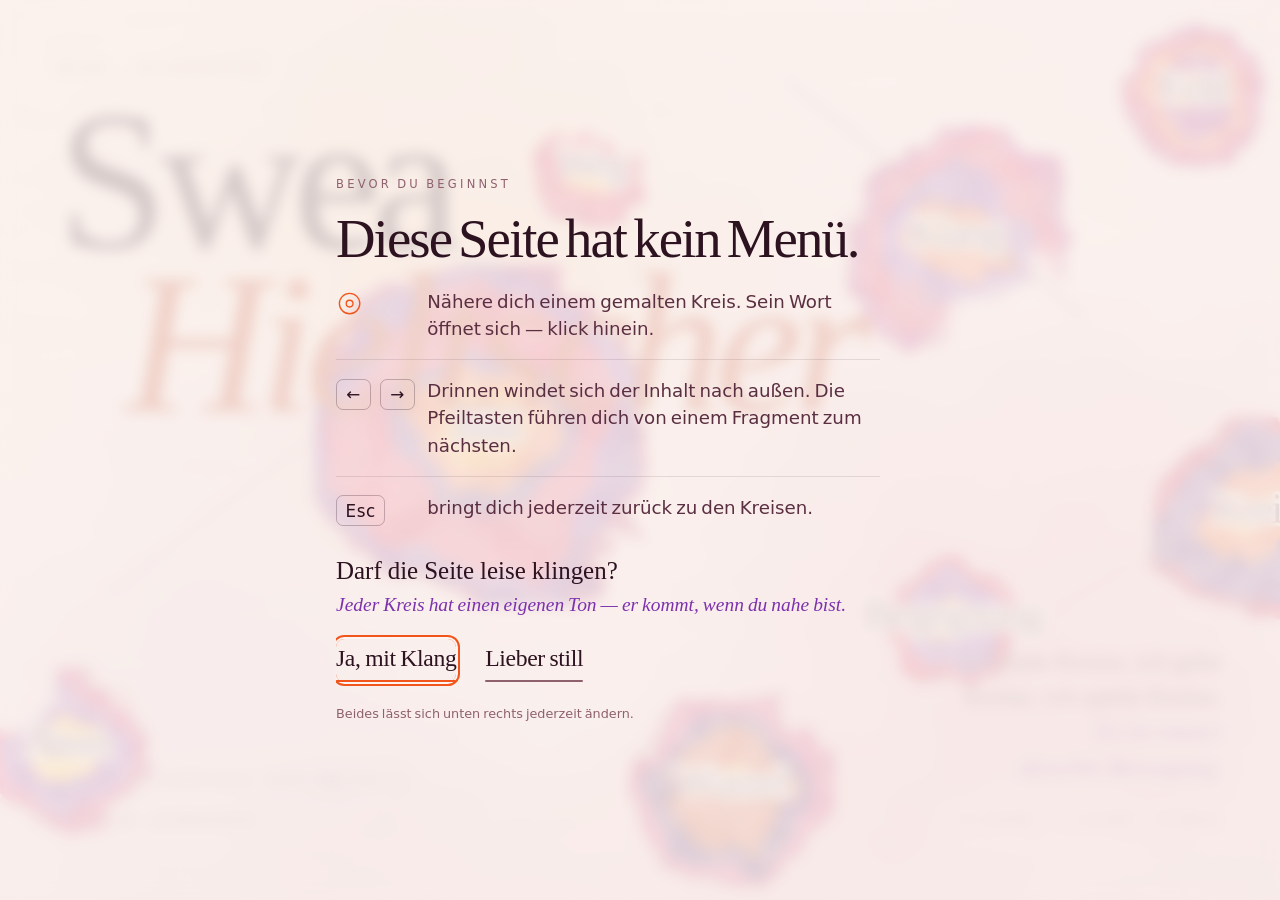
<file: index.html>
<!DOCTYPE html>
<html lang="de" data-modus="feld">
<head>
<meta charset="utf-8">
<meta name="viewport" content="width=device-width, initial-scale=1, viewport-fit=cover">
<title>Swea Hieltscher — Kreise</title>
<meta name="description" content="Swea Hieltscher. Malerei, Musik, Bewegung, Gesundheit. Alles ist ein Kreis. Wien und Ollersbach.">
<meta name="theme-color" content="#fdf3f0">
<meta name="color-scheme" content="light">

<meta property="og:title" content="Swea Hieltscher — Kreise">
<meta property="og:description" content="Malerei, Musik, Bewegung, Gesundheit. Alles ist ein Kreis.">
<meta property="og:type" content="website">
<meta property="og:locale" content="de_AT">

<link rel="preload" href="assets/fonts/fraunces-var.woff2" as="font" type="font/woff2" crossorigin>
<link rel="preload" href="assets/fonts/instrument-sans-var.woff2" as="font" type="font/woff2" crossorigin>
<link rel="stylesheet" href="assets/css/01-grund.css">
<link rel="stylesheet" href="assets/css/02-feld.css">
<link rel="stylesheet" href="assets/css/03-raum.css">
<link rel="stylesheet" href="assets/css/04-schrift.css">
</head>
<body>

<a class="ueberspringen" href="#dokument">Direkt zum Text</a>

<!-- Wer in der Textansicht landet, muss auch wieder herausfinden. -->
<div id="textansicht-band" hidden>
  <p>Du liest gerade die <b>Textansicht</b> — ohne Farbe, ohne Bewegung.</p>
  <button type="button" data-zurueck-zum-feld>Zurück zu den Kreisen</button>
</div>

<!-- ══════════════════════════════════════════════════════════════
     PAPIER — der Grund. Liegt unter allem.
     ══════════════════════════════════════════════════════════════ -->
<div class="papier" aria-hidden="true">
  <div class="papier__ton"></div>
  <div class="papier__faser"></div>
  <div class="papier__licht"></div>
</div>

<!-- ══════════════════════════════════════════════════════════════
     PIGMENT — die gemalten Kreise (WebGL). Rein dekorativ.
     Ohne WebGL bleibt die Fläche leer und die SVG-Ebene trägt alles.
     ══════════════════════════════════════════════════════════════ -->
<canvas id="pigment" aria-hidden="true"></canvas>
<!-- Die Faser des Papiers liegt AUF der Farbe — sonst schwebt sie darüber. -->
<div class="korn" aria-hidden="true"></div>

<!-- ══════════════════════════════════════════════════════════════
     LINIEN — Kandinsky-Ebene: Geraden, Kreisrisse, Rotoskop-Figur
     ══════════════════════════════════════════════════════════════ -->
<svg id="linien" aria-hidden="true" preserveAspectRatio="xMidYMid slice">
  <defs>
    <filter id="zittern" x="-20%" y="-20%" width="140%" height="140%">
      <feTurbulence type="fractalNoise" baseFrequency="0.02" numOctaves="2" seed="7" result="n"/>
      <feDisplacementMap in="SourceGraphic" in2="n" scale="6" xChannelSelector="R" yChannelSelector="G"/>
    </filter>
    <filter id="tusche" x="-15%" y="-15%" width="130%" height="130%">
      <feTurbulence type="fractalNoise" baseFrequency="0.9" numOctaves="3" seed="3" result="k"/>
      <feDisplacementMap in="SourceGraphic" in2="k" scale="1.6" xChannelSelector="R" yChannelSelector="G"/>
    </filter>
    <!-- Aquarell: Kanten ausfransen, Pigment körnen, Ränder dunkler laufen lassen -->
    <filter id="aquarell" x="-12%" y="-12%" width="124%" height="124%" color-interpolation-filters="sRGB">
      <feTurbulence type="fractalNoise" baseFrequency="0.014 0.019" numOctaves="4" seed="11" result="gross"/>
      <feDisplacementMap in="SourceGraphic" in2="gross" scale="26" xChannelSelector="R" yChannelSelector="G" result="verlaufen"/>
      <feTurbulence type="fractalNoise" baseFrequency="0.22" numOctaves="3" seed="5" result="fein"/>
      <feDisplacementMap in="verlaufen" in2="fein" scale="5" xChannelSelector="R" yChannelSelector="G" result="gefranst"/>
      <feTurbulence type="fractalNoise" baseFrequency="1.1" numOctaves="2" seed="19" result="korn"/>
      <feColorMatrix in="korn" type="saturate" values="0" result="korngrau"/>
      <feComposite in="korngrau" in2="gefranst" operator="in" result="korn-in"/>
      <feBlend in="gefranst" in2="korn-in" mode="multiply" result="gekoernt"/>
      <feComposite in="gekoernt" in2="gefranst" operator="atop"/>
    </filter>
  </defs>
  <g id="linien-fern"></g>
  <g id="linien-nah"></g>
  <g id="roto"></g>
</svg>

<!-- ══════════════════════════════════════════════════════════════
     DAS FELD — Ebene 0. Ohne JavaScript ist das schlicht das
     Inhaltsverzeichnis eines langen, lesbaren Dokuments.
     ══════════════════════════════════════════════════════════════ -->
<header id="feld">

  <p class="feld__ort"><span>Wien</span> <i>·</i> <span>Ollersbach</span></p>

  <h1 class="feld__name">
    <span class="feld__vorname">Swea</span>
    <span class="feld__nachname">Hieltscher</span>
  </h1>

  <p class="feld__satz">
    Ich male Kreise, ich gehe Kreise, ich spiele Kreise.<br>
    <em>Es ist immer dieselbe&nbsp;Bewegung.</em>
  </p>

  <nav class="feld__kreise" aria-label="Bereiche">
    <ul>
      <li><a href="#raum-bild"      data-kreis="bild"><b>Bild</b><i>Malerei</i></a></li>
      <li><a href="#raum-klang"     data-kreis="klang"><b>Klang</b><i>Violine &amp; Musikphysiologie</i></a></li>
      <li><a href="#raum-kreis"     data-kreis="kreis"><b>Kreis</b><i>Bagua Zhang</i></a></li>
      <li><a href="#raum-atem"      data-kreis="atem"><b>Atem</b><i>Qigong</i></a></li>
      <li><a href="#raum-wurzel"    data-kreis="wurzel"><b>Wurzel</b><i>Gesundheitscoaching</i></a></li>
      <li><a href="#raum-feld"      data-kreis="feldraum"><b>Feld</b><i>Aurachirurgie</i></a></li>
      <li><a href="#raum-weg"       data-kreis="weg"><b>Weg</b><i>Über Swea</i></a></li>
      <li><a href="#raum-begegnung" data-kreis="begegnung"><b>Begegnung</b><i>Termin &amp; Kontakt</i></a></li>
    </ul>
  </nav>

  <p class="feld__hinweis" data-hinweis>
    <span class="nur-zeiger">Nähere dich einem Kreis &middot; oder <b>Tab</b> und <b>&crarr;</b></span>
    <span class="nur-finger">Berühre einen Kreis</span>
  </p>
</header>

<!-- ══════════════════════════════════════════════════════════════
     EMPFANG — einmal beim ersten Besuch. Erklärt den Weg und fragt
     nach dem Klang. Danach nie wieder.
     ══════════════════════════════════════════════════════════════ -->
<div id="empfang" hidden>
  <div class="empfang__blatt" role="dialog" aria-modal="true" aria-labelledby="empfang-titel">
    <p class="empfang__oben">Bevor du beginnst</p>
    <h2 id="empfang-titel">Diese Seite hat kein Menü.</h2>

    <ol class="empfang__weg">
      <li>
        <span class="empfang__zeichen" aria-hidden="true">
          <svg viewBox="0 0 24 24"><circle cx="12" cy="12" r="9"/><circle cx="12" cy="12" r="3"/></svg>
        </span>
        Nähere dich einem gemalten Kreis. Sein Wort öffnet sich — klick hinein.
      </li>
      <li>
        <span class="empfang__zeichen"><b>←</b><b>→</b></span>
        Drinnen windet sich der Inhalt nach außen. Die Pfeiltasten führen dich
        von einem Fragment zum nächsten.
      </li>
      <li>
        <span class="empfang__zeichen"><b>Esc</b></span>
        bringt dich jederzeit zurück zu den Kreisen.
      </li>
    </ol>

    <p class="empfang__frage">
      Darf die Seite leise klingen?<br>
      <em>Jeder Kreis hat einen eigenen Ton — er kommt, wenn du nahe bist.</em>
    </p>
    <p class="empfang__wahl">
      <button type="button" data-empfang="ton">Ja, mit Klang</button>
      <button type="button" data-empfang="still">Lieber still</button>
    </p>
    <p class="empfang__nachsatz">Beides lässt sich unten rechts jederzeit ändern.</p>
  </div>
</div>

<!-- ══════════════════════════════════════════════════════════════
     WERKZEUG — dezent, unten. Keine Buttons: Striche mit Wörtern.
     ══════════════════════════════════════════════════════════════ -->
<div id="werkzeug">
  <button type="button" data-schalter="schrift" aria-pressed="false">
    <span class="werkzeug__strich" aria-hidden="true"></span>
    <span class="werkzeug__wort">Lesen</span>
    <span class="werkzeug__satz">Alles als ruhiges Dokument,<br>ohne Farbe und Bewegung</span>
  </button>
  <button type="button" data-schalter="ton" aria-pressed="false">
    <span class="werkzeug__strich" aria-hidden="true"></span>
    <span class="werkzeug__wort">Klang</span>
    <span class="werkzeug__satz">Jeder Kreis hat einen Ton.<br>Er kommt, wenn du nahe bist</span>
  </button>
  <button type="button" data-schalter="ruhe" aria-pressed="false">
    <span class="werkzeug__strich" aria-hidden="true"></span>
    <span class="werkzeug__wort">Ruhe</span>
    <span class="werkzeug__satz">Hält jede Bewegung an.<br>Die Farbe bleibt stehen</span>
  </button>
</div>

<!-- Zurück ins Feld -->
<button type="button" id="zurueck" hidden title="Zurück zu den Kreisen — oder einfach Esc drücken">
  <svg viewBox="0 0 40 40" aria-hidden="true"><circle cx="20" cy="20" r="15"/><circle cx="20" cy="20" r="8"/><circle cx="20" cy="20" r="2.5"/></svg>
  <span class="zurueck__wort">zurück zu den Kreisen</span>
  <span class="zurueck__taste" aria-hidden="true">Esc</span>
</button>

<!-- ══════════════════════════════════════════════════════════════
     DOKUMENT — der wirkliche Inhalt. Immer im DOM, immer lesbar,
     immer durchsuchbar. Die Räume sind nur seine Inszenierung.
     ══════════════════════════════════════════════════════════════ -->
<main id="dokument">

<!-- ─────────────────────────────── BILD ─────────────────────────── -->
<article class="raum" id="raum-bild" data-kreis="bild" data-geste="ringe">
  <div class="raum__kopf">
    <p class="raum__zahl" aria-hidden="true">01</p>
    <p class="raum__art">Malerei</p>
    <h2 class="raum__titel">Bild</h2>
    <p class="raum__lead">Farbe ist nichts, was man aufträgt.<br><em>Sie ist etwas, das kreist.</em></p>
  </div>

  <div class="raum__leib">
    <!-- PLATZHALTER-TEXT · bitte von Swea ersetzen -->
    <p class="gross">Ich male in Ringen. Nicht weil ich es mir vorgenommen hätte — es passiert einfach. Der Pinsel setzt an und findet von selbst zurück zum Anfang.</p>

    <p>Wenn ich vor der Leinwand stehe, arbeite ich nicht anders als beim Kreisgehen im Bagua oder beim Bogenstrich auf der Violine. Es gibt einen Mittelpunkt, und alles ordnet sich um ihn. Was von außen wie Komposition aussieht, ist von innen Atem.</p>

    <p>Die Farben suche ich nicht aus. Sie kommen aus dem Zustand, in dem ich bin: Zinnober an lauten Tagen, tiefes Türkis, wenn ich lange still war. Manche Bilder brauchen vierzig Schichten, bis der Kern durchkommt.</p>

    <blockquote>
      <p>Ein Kreis hat keinen Anfang, den man verteidigen müsste.</p>
    </blockquote>
  </div>

  <!-- Werke: Platzhalter. Ersetzen durch echte Aufnahmen in assets/img/werke/ -->
  <div class="werke" data-werke>
    <figure class="werk" data-palette="glut">
      <div class="werk__flaeche" aria-hidden="true"></div>
      <figcaption><b>Kreislauf I</b><i>Öl auf Leinwand · 90 × 120 cm</i></figcaption>
    </figure>
    <figure class="werk" data-palette="aquarell">
      <div class="werk__flaeche" aria-hidden="true"></div>
      <figcaption><b>Aufbrechen</b><i>Aquarell auf Bütten · 56 × 76 cm</i></figcaption>
    </figure>
    <figure class="werk" data-palette="kandinsky">
      <div class="werk__flaeche" aria-hidden="true"></div>
      <figcaption><b>Acht Richtungen</b><i>Acryl &amp; Tusche · 100 × 100 cm</i></figcaption>
    </figure>
    <figure class="werk" data-palette="erde">
      <div class="werk__flaeche" aria-hidden="true"></div>
      <figcaption><b>Spreewald, aus dem Gedächtnis</b><i>Öl auf Holz · 40 × 40 cm</i></figcaption>
    </figure>
  </div>

  <div class="raum__fuss">
    <p>Arbeiten sind nach Vereinbarung im Atelier zu sehen.</p>
    <a class="strichlink" href="#raum-begegnung">Atelierbesuch anfragen</a>
  </div>
</article>

<!-- ─────────────────────────────── KLANG ────────────────────────── -->
<article class="raum" id="raum-klang" data-kreis="klang" data-geste="saite">
  <div class="raum__kopf">
    <p class="raum__zahl" aria-hidden="true">02</p>
    <p class="raum__art">Violine &amp; Musikphysiologie</p>
    <h2 class="raum__titel">Klang</h2>
    <p class="raum__lead">Seit meinem siebten Lebensjahr<br><em>spiele ich jeden Tag.</em></p>
  </div>

  <div class="artefakt">
    <div class="saite">
      <svg viewBox="0 0 1000 220" preserveAspectRatio="none" aria-hidden="true"><path d="M0 110 L1000 110"/></svg>
    </div>
    <p class="artefakt__wort">Streich darüber. Vier Saiten: g&nbsp;·&nbsp;d&nbsp;·&nbsp;a&nbsp;·&nbsp;e′</p>
  </div>

  <div class="raum__leib">
    <p class="gross">Durch die Musik konnte ich verarbeiten, wofür ich keine Worte hatte. Ihre Schönheit und Kraft wurden zu einem täglichen Lebenselixier.</p>

    <p>Der Weg führte mich in den Beruf: Musikerin, Violinpädagogin, Leiterin der Schostakowitsch-Musikschule in Berlin. Heute bin ich Direktorin der Musikschulen der Stadt Wien.</p>

    <p>Die asymmetrische Haltung beim Violinspiel wurde zugleich zu einer großen körperlichen Herausforderung. Schon im Studium begann ich deshalb mit Yoga und Taiji. Später absolvierte ich an der Universität für Musik und darstellende Kunst Wien die Ausbildung zur <b>Musikphysiologin</b>.</p>

    <p>Mir ist wichtig, dass Lehrende und Schüler:innen von Beginn an Zugang zu einem gelösten Körper finden — und damit zu einem freien Spiel ihres Instruments.</p>
  </div>

  <ul class="liste">
    <li><b>Musiker:innengesundheit</b><span>Einzelcoaching für Spielende jeden Alters und Niveaus</span></li>
    <li><b>Haltung &amp; Spielapparat</b><span>Asymmetrie verstehen statt bekämpfen</span></li>
    <li><b>Auftrittsangst</b><span>Atem, Wahrnehmung, Zentrierung vor dem Podium</span></li>
    <li><b>Fortbildung für Kollegien</b><span>Musikschulen, Konservatorien, Orchester</span></li>
  </ul>

  <div class="raum__fuss">
    <a class="strichlink" href="#raum-begegnung">Coaching anfragen</a>
  </div>
</article>

<!-- ─────────────────────────────── KREIS ────────────────────────── -->
<article class="raum" id="raum-kreis" data-kreis="kreis" data-geste="gehen">
  <div class="raum__kopf">
    <p class="raum__zahl" aria-hidden="true">03</p>
    <p class="raum__art">Bagua Zhang</p>
    <h2 class="raum__titel">Kreis</h2>
    <p class="raum__lead">Die Acht-Trigramme-Hand.<br><em>Meditation, die geht.</em></p>
  </div>

  <div class="artefakt">
    <div class="bagua">
      <svg viewBox="0 0 600 460" aria-hidden="true">
        <g class="bagua__ring"></g>
        <g class="bagua__spur"></g>
        <g class="bagua__trigramme"></g>
        <g class="bagua__figur"></g>
      </svg>
    </div>
    <p class="artefakt__wort">Führ sie um den Kreis. Acht Richtungen, eine Bewegung.</p>
  </div>

  <div class="raum__leib">
    <p class="gross">Bagua Zhang gehört zu den inneren Stilen der chinesischen Kampfkunst. Es verbindet Selbstverteidigung mit Gesundheitsförderung — und mit Meditation in Bewegung.</p>

    <p>Die charakteristischen Kreisformen mit ihren spiralig windenden Bewegungen schulen Beweglichkeit, Zentrierung und Präsenz. Eine Reihe von Aufwärmübungen bringt die Energie ins Fließen und bereitet gezielt verschiedene Regionen des Körpers vor.</p>

    <p>Bei den anschließenden Kreisformen arbeiten wir mit drehenden und windenden Spiralbewegungen. So trainieren wir Körper und Geist, entspannt und zugleich voller Energie zu sein. Einzelne Übungen lassen sich hervorragend in den Alltag integrieren. Voraussetzung ist der Wille zur Veränderung.</p>
  </div>

  <ul class="liste">
    <li><b>Bagua-Qigong</b><span>als Grundlage — Lösen, Öffnen, Sinken</span></li>
    <li><b>Kreisformen</b><span>Gehen, Wenden, Wandeln</span></li>
    <li><b>Partnerübungen</b><span>Anwendungen und Kontakt</span></li>
  </ul>

  <p class="klein">Für Anfänger:innen und Fortgeschrittene. In Präsenz in Wien und online.</p>

  <div class="raum__fuss">
    <a class="strichlink" href="#raum-begegnung">Kursplatz anfragen</a>
  </div>
</article>

<!-- ─────────────────────────────── ATEM ─────────────────────────── -->
<article class="raum" id="raum-atem" data-kreis="atem" data-geste="atmen">
  <div class="raum__kopf">
    <p class="raum__zahl" aria-hidden="true">04</p>
    <p class="raum__art">Qigong</p>
    <h2 class="raum__titel">Atem</h2>
    <p class="raum__lead">Bewegte Lebenspflege.<br><em>Reichlich und harmonisch fließendes Qi.</em></p>
  </div>

  <div class="artefakt">
    <div class="atem" data-phase="ein">
      <div class="atem__buehne">
        <div class="atem__ring" aria-hidden="true"></div>
        <div class="atem__scheibe" aria-hidden="true"></div>
        <p class="atem__wort" aria-hidden="true">ein</p>
      </div>
    </div>
    <p class="artefakt__wort">Atme mit. Die Farbe geht mit dir auf und zu —<br>vier Sekunden ein, sechs Sekunden aus.</p>
  </div>

  <div class="raum__leib">
    <p class="gross">Qigong umfasst Übungen für Haltung, Bewegung, Atmung, Vorstellung und Geist — in Ruhe oder in Bewegung.</p>

    <p>Reichlich und harmonisch fließendes Qi ist eine Voraussetzung für Gesundheit und Wohlbefinden. Die Vielfalt der Methoden lässt jeden Menschen den passenden Weg finden: sanft, kräftigend, alltagstauglich.</p>
  </div>

  <ul class="liste">
    <li><b>Kranich-Qigong</b><span>&amp; Meridian Balancing</span></li>
    <li><b>Die sechs Harmonien</b><span>Innen und Außen verbinden</span></li>
    <li><b>Die sechs heilenden Laute</b><span>Klang als Organpflege</span></li>
    <li><b>Rücken &amp; Wirbelsäule</b><span>Für alle, die viel sitzen oder tragen</span></li>
  </ul>

  <div class="raum__fuss">
    <a class="strichlink" href="#raum-begegnung">Kursplatz anfragen</a>
  </div>
</article>

<!-- ─────────────────────────────── WURZEL ───────────────────────── -->
<article class="raum" id="raum-wurzel" data-kreis="wurzel" data-geste="wurzeln">
  <div class="raum__kopf">
    <p class="raum__zahl" aria-hidden="true">05</p>
    <p class="raum__art">Ganzheitliches Gesundheitscoaching</p>
    <h2 class="raum__titel">Wurzel</h2>
    <p class="raum__lead">Gesundheit fördern,<br><em>statt Krankheit verwalten.</em></p>
  </div>

  <div class="raum__leib">
    <p class="gross">Unser Körper trägt eine tiefe Fähigkeit zur Selbstregulation in sich. Meine Arbeit setzt genau dort an: bei den Wurzeln.</p>

    <p>In der Einzelberatung schauen wir gemeinsam auf die tragenden Säulen deiner Gesundheit — und entwickeln konkrete, alltagstaugliche Schritte, die zu deinem Leben passen. Die zugrundeliegende Ausbildung ist die zum Ganzheitlichen Gesundheitscoach nach Prof. Dr. Spitz an der Akademie für menschliche Medizin.</p>
  </div>

  <div class="artefakt">
    <div class="wurzelwerk"><svg aria-hidden="true"></svg></div>
    <p class="artefakt__wort">Fünf Säulen. Sie wachsen aus derselben Wurzel.</p>
  </div>

  <ul class="liste liste--wurzel">
    <li><b>Ernährung</b><span>Ganzheitlich und anti-entzündlich</span></li>
    <li><b>Bewegung</b><span>Regeneration und Schlaf</span></li>
    <li><b>Licht</b><span>Vitamin D, Sonne, Naturverbundenheit</span></li>
    <li><b>Ruhe</b><span>Stress, mentale Balance, innere Stille</span></li>
    <li><b>Begleitung</b><span>Individuell, Schritt für Schritt</span></li>
  </ul>

  <p class="klein">Ob persönlich in Wien oder online von zuhause — die Zusammenarbeit richtet sich nach dir.</p>

  <div class="raum__fuss">
    <a class="strichlink" href="#raum-begegnung">Coaching-Termin buchen</a>
    <a class="strichlink strichlink--extern" href="https://spitzen-ausbildung.de/" rel="noopener">Zur Ausbildung</a>
  </div>
</article>

<!-- ─────────────────────────────── FELD ─────────────────────────── -->
<article class="raum" id="raum-feld" data-kreis="feldraum" data-geste="felder">
  <div class="raum__kopf">
    <p class="raum__zahl" aria-hidden="true">06</p>
    <p class="raum__art">Aurachirurgie &amp; Informationsmedizin</p>
    <h2 class="raum__titel">Feld</h2>
    <p class="raum__lead">Dort, wo das Behandeln von Symptomen<br><em>allein nicht weiterhilft.</em></p>
  </div>

  <div class="raum__leib">
    <p class="gross">Die Aurachirurgie nach Rudolf Kern arbeitet auf der energetischen Ebene des Menschen.</p>

    <p>Sie widmet sich belastenden Mustern, karmischen Themen und der Anregung der Selbstheilungskräfte. Ausgebildet wurde ich bei Rudolf Kern und Dr. med. Mathias Künlen am Institut Kerngesund.</p>

    <p>Energetische Arbeit lässt sich sowohl in Präsenz als auch als Fernbegleitung durchführen. Wir finden gemeinsam die Form, die dich am besten unterstützt.</p>

    <p class="hinweis-medizinisch">Diese Arbeit versteht sich als Ergänzung — nicht als Ersatz — zu ärztlicher Behandlung. Sie stellt kein Heilversprechen dar.</p>
  </div>

  <div class="artefakt">
    <div class="aura" aria-hidden="true"><span></span><span></span><span></span><span></span><span></span></div>
    <p class="artefakt__wort">Schichten um einen Menschen herum.</p>
  </div>

  <div class="raum__fuss">
    <a class="strichlink" href="#raum-begegnung">Sitzung anfragen</a>
    <a class="strichlink strichlink--extern" href="https://www.kerngesund.ch/" rel="noopener">Institut Kerngesund</a>
    <a class="strichlink strichlink--extern" href="https://www.aurachirurgie.me/" rel="noopener">Aurachirurgie</a>
  </div>
</article>

<!-- ─────────────────────────────── WEG ──────────────────────────── -->
<article class="raum" id="raum-weg" data-kreis="weg" data-geste="linie">
  <div class="raum__kopf">
    <p class="raum__zahl" aria-hidden="true">07</p>
    <p class="raum__art">Über Swea</p>
    <h2 class="raum__titel">Weg</h2>
    <p class="raum__lead">Ich gehe mit offenen Sinnen durchs Leben —<br><em>und meinen eigenen Weg.</em></p>
  </div>

  <ol class="weg" data-weg>
    <li>
      <h3>Der Spreewald</h3>
      <p>Schon in meiner Kindheit entwickelte ich eine tiefe Verbundenheit zur Natur. In Wald und Flur des Spreewaldes nahe meiner Heimatstadt fand ich Wohlbefinden und viele glückliche Momente. Heute weiß ich: dort habe ich immer wieder Heilung für Seele, Körper und Geist erfahren.</p>
    </li>
    <li>
      <h3>Die Violine</h3>
      <p>Seit meinem siebten Lebensjahr begleitet mich das tägliche Spiel. Mein Körperbewusstsein und meine Wahrnehmung für die grenzenlosen Schwingungen der Musik wurden früh geschult.</p>
    </li>
    <li>
      <h3>Berlin</h3>
      <p>Musikerin, Violinpädagogin, Leiterin der Schostakowitsch-Musikschule.</p>
    </li>
    <li>
      <h3>Yoga, Taiji, mdw</h3>
      <p>Die asymmetrische Haltung beim Violinspiel wurde zur körperlichen Herausforderung. Schon im Studium begann ich deshalb mit Yoga und Taiji. Später die Ausbildung zur Musikphysiologin an der Universität für Musik und darstellende Kunst Wien.</p>
    </li>
    <li>
      <h3>Um die Jahrtausendwende</h3>
      <p>Gezielte Ausbildungen in Qigong, Taiji und Bagua Zhang. Was damals begann, wurde zu einem lebenslangen Lernen — und führte mich dazu, selbst Kurse und Fortbildungen in Körper- und Energiearbeit zu geben.</p>
    </li>
    <li>
      <h3>Wien</h3>
      <p>Als Direktorin der Musikschulen der Stadt Wien ist es mir wichtig, dass Lehrende und Schüler:innen von Beginn an Zugang zu einem gelösten Körper finden.</p>
    </li>
    <li>
      <h3>Heute</h3>
      <p>Ganzheitlicher Gesundheitscoach nach Prof. Dr. Spitz, Coach für Aurachirurgie und Informationsmedizin bei Rudolf Kern und Dr. med. Mathias Künlen. Und Malerin. Meine Erfahrungen und mein Wissen gebe ich weiter — in Kursen, in Einzelsettings, in Bildern.</p>
    </li>
  </ol>

  <div class="raum__fuss">
    <a class="strichlink" href="#raum-begegnung">Schreib mir</a>
  </div>
</article>

<!-- ─────────────────────────── BEGEGNUNG ────────────────────────── -->
<article class="raum" id="raum-begegnung" data-kreis="begegnung" data-geste="vesica">
  <div class="raum__kopf">
    <p class="raum__zahl" aria-hidden="true">08</p>
    <p class="raum__art">Termin &amp; Kontakt</p>
    <h2 class="raum__titel">Begegnung</h2>
    <p class="raum__lead">Zwei Kreise, die sich überschneiden.<br><em>Dazwischen entsteht der Raum.</em></p>
  </div>

  <form class="formular" id="anfrage" data-formular action="mailto:info@gesundheitscoach-wien.at" method="post" enctype="text/plain">
    <p class="formular__zeile">
      <label for="f-name">Wie heißt du?</label>
      <input id="f-name" form="anfrage" name="Name" type="text" autocomplete="name" required>
    </p>
    <p class="formular__zeile">
      <label for="f-mail">Wo erreiche ich dich?</label>
      <input id="f-mail" form="anfrage" name="E-Mail" type="email" autocomplete="email" required>
    </p>
    <fieldset class="formular__wahl">
      <legend>Worum geht es?</legend>
      <span><input type="radio" id="w1" form="anfrage" name="Anliegen" value="Gesundheitscoaching"><label for="w1">Gesundheitscoaching</label></span>
      <span><input type="radio" id="w2" form="anfrage" name="Anliegen" value="Aurachirurgie"><label for="w2">Aurachirurgie</label></span>
      <span><input type="radio" id="w3" form="anfrage" name="Anliegen" value="Qigong"><label for="w3">Qigong</label></span>
      <span><input type="radio" id="w4" form="anfrage" name="Anliegen" value="Bagua Zhang"><label for="w4">Bagua Zhang</label></span>
      <span><input type="radio" id="w5" form="anfrage" name="Anliegen" value="Musiker:innengesundheit"><label for="w5">Musiker:innengesundheit</label></span>
      <span><input type="radio" id="w6" form="anfrage" name="Anliegen" value="Kunst"><label for="w6">Kunst</label></span>
    </fieldset>
    <fieldset class="formular__wahl formular__wahl--eng">
      <legend>Wie?</legend>
      <span><input type="radio" id="o1" form="anfrage" name="Format" value="Präsenz in Wien"><label for="o1">Präsenz in Wien</label></span>
      <span><input type="radio" id="o2" form="anfrage" name="Format" value="Online"><label for="o2">Online</label></span>
    </fieldset>
    <p class="formular__zeile">
      <label for="f-text">Was möchtest du mir sagen?</label>
      <textarea id="f-text" form="anfrage" name="Nachricht" rows="4"></textarea>
    </p>
    <p class="formular__senden">
      <button type="submit" form="anfrage"><span>Absenden</span></button>
    </p>
    <p class="klein formular__notiz">Öffnet dein E-Mail-Programm. Bitte sende hier keine Diagnosen, Befunde oder anderen vertraulichen Gesundheitsdaten. Lieber direkt? <a href="mailto:info@gesundheitscoach-wien.at">info@gesundheitscoach-wien.at</a></p>
  </form>

  <div class="kontakt">
    <p><a href="mailto:info@gesundheitscoach-wien.at">info@gesundheitscoach-wien.at</a></p>
    <p><a href="tel:+4369918131950">+43 699 1 81 31 950</a></p>
    <p>Schloßstraße 1/8 · 3061 Ollersbach · Österreich</p>
  </div>
</article>

<!-- ─────────────────────────── RECHTLICHES ──────────────────────── -->
<article class="raum raum--recht" id="raum-impressum" data-kreis="recht">
  <div class="raum__kopf">
    <h2 class="raum__titel raum__titel--klein">Impressum</h2>
  </div>
  <div class="raum__leib">
    <p>Informationen gemäß § 5 E-Commerce-Gesetz (ECG) und Offenlegung gemäß § 25 Mediengesetz.</p>
    <h3>Medieninhaberin &amp; für den Inhalt verantwortlich</h3>
    <p>Swea Hieltscher<br>Schloßstraße 1/8<br>3061 Ollersbach, Österreich</p>
    <h3>Kontakt</h3>
    <p>E-Mail: <a href="mailto:info@gesundheitscoach-wien.at">info@gesundheitscoach-wien.at</a><br>Telefon: <a href="tel:+4369918131950">+43 699 1 81 31 950</a></p>
    <h3>Unternehmensgegenstand</h3>
    <p>Ganzheitliches Gesundheitscoaching, energetische Begleitung (Aurachirurgie), Qigong- und Bagua-Zhang-Kurse, Coaching für Musiker:innengesundheit sowie künstlerische Tätigkeit.</p>
    <h3>Berufsbezeichnung</h3>
    <p>Gesundheitscoach</p>
    <h3>Wichtiger gesundheitlicher Hinweis</h3>
    <p>Die angebotenen Coachings, energetischen Sitzungen und Bewegungskurse dienen der Förderung von Wohlbefinden und Gesundheit. Sie ersetzen keine ärztliche oder psychotherapeutische Diagnose oder Behandlung und stellen kein Heilversprechen dar. Bei gesundheitlichen Beschwerden wende dich bitte an eine Ärztin oder einen Arzt.</p>
    <h3>Streitbeilegung</h3>
    <p>Eine Teilnahme an einem Streitbeilegungsverfahren vor einer Verbraucherschlichtungsstelle ist nicht vorgesehen.</p>
    <h3>Haftung für Inhalte &amp; Links</h3>
    <p>Die Inhalte dieser Website wurden mit größter Sorgfalt erstellt. Für Richtigkeit, Vollständigkeit und Aktualität wird keine Gewähr übernommen. Diese Website enthält Links zu externen Websites Dritter; für deren Inhalte ist stets der jeweilige Anbieter verantwortlich.</p>
    <h3>Bildnachweis</h3>
    <p>Kunstwerke: Swea Hieltscher. Alle Rechte vorbehalten.</p>
  </div>
</article>

<article class="raum raum--recht" id="raum-datenschutz" data-kreis="recht">
  <div class="raum__kopf">
    <h2 class="raum__titel raum__titel--klein">Datenschutz</h2>
  </div>
  <div class="raum__leib">
    <p><b>Stand: August 2026.</b> Diese Erklärung informiert darüber, welche personenbezogenen Daten beim Besuch dieser Website und bei einer Kontaktaufnahme verarbeitet werden.</p>
    <h3>Verantwortliche</h3>
    <p>Swea Hieltscher<br>Schloßstraße 1/8<br>3061 Ollersbach, Österreich<br>E-Mail: <a href="mailto:info@gesundheitscoach-wien.at">info@gesundheitscoach-wien.at</a></p>
    <h3>Bereitstellung der Website und Server-Logfiles</h3>
    <p>Diese Website wird bei <b>ALL-INKL.COM – Neue Medien Münnich, Inhaber René Münnich, Hauptstraße 68, 02742 Friedersdorf, Deutschland</b>, gehostet. Die Server befinden sich nach Angaben des Anbieters in Deutschland. Der Hosting-Anbieter verarbeitet technische Daten im Rahmen des Webhostings in unserem Auftrag.</p>
    <p>Beim Aufruf der Website werden technisch erforderliche Verbindungsdaten verarbeitet. Dazu können insbesondere IP-Adresse, Datum und Uhrzeit, aufgerufene Datei, übertragene Datenmenge, Referrer-URL, Browser, Betriebssystem und Zugriffsstatus gehören. Die Verarbeitung ist erforderlich, um die Website auszuliefern, ihre Stabilität und Sicherheit zu gewährleisten und missbräuchliche Zugriffe abzuwehren. Rechtsgrundlage ist Art. 6 Abs. 1 lit. f DSGVO. Das berechtigte Interesse liegt im sicheren und zuverlässigen Betrieb der Website. Logdaten werden nur so lange gespeichert, wie dies für diese Zwecke erforderlich ist; die konkrete technische Vorhaltefrist richtet sich nach der Konfiguration des Hosting-Vertrags.</p>
    <h3>Kontakt per E-Mail und vorbereitetes E-Mail-Formular</h3>
    <p>Das Formular überträgt keine Eingaben an den Webserver. Beim Absenden öffnet es das auf deinem Gerät eingerichtete E-Mail-Programm und erstellt dort eine Nachricht. Daten werden erst übermittelt, wenn du diese Nachricht selbst versendest. Verarbeitet werden die von dir mitgeteilten Kontaktdaten und Inhalte, um deine Anfrage zu beantworten und gegebenenfalls vorvertragliche Maßnahmen durchzuführen. Rechtsgrundlagen sind Art. 6 Abs. 1 lit. b DSGVO und, bei allgemeinen Anfragen, Art. 6 Abs. 1 lit. f DSGVO.</p>
    <p>Bitte übermittle über das Formular keine Diagnosen, Befunde oder sonstigen vertraulichen Gesundheitsdaten. Anfragen werden gelöscht, sobald sie abschließend bearbeitet sind und keine gesetzlichen Aufbewahrungspflichten oder berechtigten Interessen an einer weiteren Speicherung entgegenstehen.</p>
    <h3>Lokal eingebundene Inhalte</h3>
    <p>Schriftarten, Bilder und Programmbibliotheken werden vom eigenen Webserver ausgeliefert. Es bestehen keine Einbindungen von Google Fonts, externen CDNs, Karten-, Video-, Analyse- oder Social-Media-Diensten. Beim bloßen Besuch der Website werden daher keine Daten durch solche Einbindungen an Drittanbieter übertragen. Wenn du einem externen Link folgst, gelten die Datenschutzbestimmungen der jeweiligen Zielseite.</p>
    <h3>Cookies, lokale Einstellungen und Klang</h3>
    <p>Die Website setzt keine Cookies, keine Analysewerkzeuge und kein nutzerübergreifendes Tracking ein. Sie speichert lediglich deine ausdrücklich gewählten Einstellungen für Textansicht, Klang, Bewegung und den bereits angezeigten Einführungshinweis im lokalen Speicher deines Browsers. Diese Angaben bleiben auf deinem Gerät, werden nicht an uns übertragen und können über die Website-Einstellungen oder durch Löschen der Browserdaten entfernt werden. Die Klangfunktion erzeugt Töne ausschließlich auf deinem Gerät; ein Mikrofonzugriff findet nicht statt.</p>
    <h3>Empfänger und Drittlandübermittlungen</h3>
    <p>Empfänger technischer Zugriffsdaten ist im Rahmen der Auftragsverarbeitung der genannte Hosting-Anbieter. Eine Übermittlung in Staaten außerhalb des Europäischen Wirtschaftsraums ist für den Betrieb dieser Website nicht vorgesehen. Bei einer E-Mail können – abhängig von den von dir und von uns verwendeten E-Mail-Anbietern – deren technische Dienstleister beteiligt sein.</p>
    <h3>Deine Rechte</h3>
    <p>Nach Maßgabe der gesetzlichen Voraussetzungen stehen dir die Rechte auf Auskunft, Berichtigung, Löschung, Einschränkung der Verarbeitung, Datenübertragbarkeit und Widerspruch gegen eine Verarbeitung auf Grundlage berechtigter Interessen zu. Wende dich dafür an <a href="mailto:info@gesundheitscoach-wien.at">info@gesundheitscoach-wien.at</a>. Du hast außerdem das Recht auf Beschwerde bei einer Datenschutzaufsichtsbehörde, insbesondere bei der österreichischen Datenschutzbehörde, Barichgasse 40–42, 1030 Wien (<a href="https://www.dsb.gv.at" rel="noopener">dsb.gv.at</a>).</p>
  </div>
</article>

</main>

<nav id="recht-kurz" aria-label="Rechtliches und Kontakt">
  <a href="#raum-impressum">Impressum</a>
  <a href="#raum-datenschutz">Datenschutz</a>
</nav>

<footer id="rand">
  <p class="rand__signet" aria-hidden="true">
    <svg viewBox="0 0 60 60"><circle cx="30" cy="30" r="26"/><circle cx="30" cy="30" r="17"/><circle cx="30" cy="30" r="9"/><circle cx="30" cy="30" r="3"/></svg>
  </p>
  <nav aria-label="Rechtliches">
    <a href="#raum-impressum">Impressum</a>
    <a href="#raum-datenschutz">Datenschutz</a>
    <a href="mailto:info@gesundheitscoach-wien.at">E-Mail</a>
  </nav>
  <p class="rand__zeile">© <span data-jahr>2026</span> Swea Hieltscher · Wien &amp; Ollersbach</p>
</footer>

<!-- Wer index.html doppelklickt, sieht nur das Notfall-Dokument:
     Browser sperren ES-Module bei file://. Ein Hinweis erspart Rätselraten. -->
<script>
(function () {
  if (location.protocol !== 'file:') return;
  document.documentElement.setAttribute('data-datei', 'ja');
  var p = document.createElement('p');
  p.style.cssText = 'position:fixed;inset:auto 0 0 0;z-index:9999;margin:0;padding:.9rem 1.2rem;'
    + 'background:#4a1330;color:#fdf3f0;font:14px/1.5 system-ui,sans-serif;text-align:center';
  p.innerHTML = 'Das hier ist nur die Textfassung — Browser sperren bei einer lokal ge&ouml;ffneten Datei '
    + 'die Programmteile. Die eigentliche Seite liegt daneben als <b>vorschau.html</b>, '
    + 'oder starte einen kleinen Server: <code>npx serve</code>';
  addEventListener('DOMContentLoaded', function () { document.body.appendChild(p); });
})();
</script>
<script type="module" src="assets/js/main.js"></script>
<noscript>
  <style>
    #pigment,#linien,#werkzeug,#zurueck{display:none!important}
    html{--js:0}
    #feld .feld__kreise a{position:static!important;opacity:1!important;transform:none!important}
  </style>
</noscript>
</body>
</html>
</file>
<file: assets/css/01-grund.css>
/* ══════════════════════════════════════════════════════════════════
   01 — GRUND
   Papier, Pigment, Schrift. Alles andere steht darauf.
   ══════════════════════════════════════════════════════════════════ */

@font-face {
  font-family: 'Fraunces';
  src: url('../fonts/fraunces-var.woff2') format('woff2-variations'),
       url('../fonts/fraunces-var.woff2') format('woff2');
  font-weight: 100 900;
  font-style: normal;
  font-display: swap;
  unicode-range: U+0000-00FF, U+0131, U+0152-0153, U+02BB-02BC, U+2000-206F, U+2013-2014, U+2018-201A, U+201C-201E, U+2020-2022, U+2026, U+2030, U+2039-203A, U+20AC, U+2122, U+0100-017F;
}
@font-face {
  font-family: 'Fraunces';
  src: url('../fonts/fraunces-var-italic.woff2') format('woff2-variations'),
       url('../fonts/fraunces-var-italic.woff2') format('woff2');
  font-weight: 100 900;
  font-style: italic;
  font-display: swap;
}
@font-face {
  font-family: 'Instrument Sans';
  src: url('../fonts/instrument-sans-var.woff2') format('woff2-variations'),
       url('../fonts/instrument-sans-var.woff2') format('woff2');
  font-weight: 400 700;
  font-style: normal;
  font-display: swap;
}
@font-face {
  font-family: 'Instrument Serif';
  src: url('../fonts/instrument-serif.woff2') format('woff2');
  font-weight: 400;
  font-style: normal;
  font-display: swap;
}
@font-face {
  font-family: 'Instrument Serif';
  src: url('../fonts/instrument-serif-italic.woff2') format('woff2');
  font-weight: 400;
  font-style: italic;
  font-display: swap;
}

/* ── Pigmente ───────────────────────────────────────────────────── */
:root {
  /* Papier — Aquarellbütten, rosig durchscheinend */
  --papier:        #fdf3f0;
  --papier-tief:   #f7e0e0;
  --papier-hell:   #fffbf8;

  /* Tusche — kein Schwarz, ein tiefes Pflaumendunkel */
  --tusche:        #2d1220;
  --tusche-weich:  #5b2f42;
  --tusche-fern:   #8f606e;

  /* Ihre Farben — aus den Bildern gelesen: Glut in der Mitte,
     nach außen über Karmin und Magenta ins Violett */
  --zinnober:      #f2551b;
  --safran:        #fa9a16;
  --karmin:        #e11447;
  --magenta:       #d21c93;
  --violett:       #7c31ad;
  --violett-hell:  #a655cf;
  --pflaume:       #5a2585;
  --himbeer:       #d81a6e;
  --gold:          #fdb92a;
  --creme:         #fdeae0;
  --rost:          #c8380f;

  /* Rhythmus */
  --atem:          5.5s;      /* ein voller Atemzug */
  --puls:          1.2s;

  /* Maße */
  --rand:          clamp(1.25rem, 4.5vw, 4.5rem);
  --sicher-oben:   max(var(--rand), env(safe-area-inset-top));
  --sicher-rechts: max(var(--rand), env(safe-area-inset-right));
  --sicher-unten:  max(var(--rand), env(safe-area-inset-bottom));
  --sicher-links:  max(var(--rand), env(safe-area-inset-left));
  --spalte:        min(64ch, 92vw);
  --zeile:         1.62;

  /* Ebenen */
  --z-papier:      0;
  --z-pigment:     1;
  --z-linien:      2;
  --z-feld:        3;
  --z-raum:        4;
  --z-werkzeug:    6;

  --schnell:       .32s;
  --mittel:        .68s;
  --langsam:       1.4s;
  --kurve:         cubic-bezier(.22,1,.28,1);
  --kurve-weich:   cubic-bezier(.4,0,.2,1);

  color-scheme: light;
}

/* ── Zurücksetzen ───────────────────────────────────────────────── */
*, *::before, *::after { box-sizing: border-box; }

html {
  -webkit-text-size-adjust: 100%;
  scroll-behavior: smooth;
  overscroll-behavior-y: none;
}

body {
  margin: 0;
  min-height: 100svh;
  background: var(--papier);
  color: var(--tusche);
  font-family: 'Instrument Sans', ui-sans-serif, system-ui, -apple-system, 'Segoe UI', sans-serif;
  font-size: clamp(1rem, .92rem + .35vw, 1.14rem);
  line-height: var(--zeile);
  font-synthesis-weight: none;
  text-rendering: optimizeLegibility;
  -webkit-font-smoothing: antialiased;
  overflow-x: hidden;
}

img, svg, canvas { display: block; max-width: 100%; }
button { font: inherit; color: inherit; background: none; border: 0; padding: 0; cursor: pointer; }
input, textarea, select { font: inherit; color: inherit; }

@media (hover: none) and (pointer: coarse) {
  :where(a, button, input, textarea, label) { -webkit-tap-highlight-color: transparent; }
}

/* ── Papier ─────────────────────────────────────────────────────── */
.papier {
  position: fixed;
  inset: 0;
  z-index: var(--z-papier);
  pointer-events: none;
}

/* Grundton mit ungleichmäßiger Wärme — kein flaches Beige */
.papier__ton {
  position: absolute;
  inset: -10%;
  background:
    radial-gradient(58% 46% at 22% 18%, #fff6ec 0%, transparent 62%),
    radial-gradient(52% 60% at 82% 74%, #fbdfe6 0%, transparent 66%),
    radial-gradient(70% 55% at 50% 108%, #f6cfd9 0%, transparent 70%),
    var(--papier);
}

/* Bütten-Faser: zwei überlagerte Rauschmuster, eines gerichtet */
.papier__faser {
  position: absolute;
  inset: 0;
  opacity: .34;
  mix-blend-mode: multiply;
  background-image:
    url("data:image/svg+xml;utf8,<svg xmlns='http://www.w3.org/2000/svg' width='300' height='300'><filter id='f'><feTurbulence type='fractalNoise' baseFrequency='0.85' numOctaves='4' stitchTiles='stitch'/><feColorMatrix type='saturate' values='0'/></filter><rect width='300' height='300' filter='url(%23f)' opacity='0.42'/></svg>"),
    url("data:image/svg+xml;utf8,<svg xmlns='http://www.w3.org/2000/svg' width='400' height='400'><filter id='g'><feTurbulence type='fractalNoise' baseFrequency='0.008 0.14' numOctaves='3' stitchTiles='stitch'/><feColorMatrix type='saturate' values='0'/></filter><rect width='400' height='400' filter='url(%23g)' opacity='0.3'/></svg>");
  background-size: 300px 300px, 400px 400px;
}

/* Vignette / Lichtfall — als läge das Blatt unter einer Lampe */
.papier__licht {
  position: absolute;
  inset: 0;
  background:
    radial-gradient(120% 95% at 38% 30%, transparent 40%, rgba(140,30,80,.07) 78%, rgba(90,20,70,.14) 100%);
}

/* ── Schrift ────────────────────────────────────────────────────── */
h1, h2, h3, .anzeige {
  font-family: 'Fraunces', 'Instrument Serif', Georgia, 'Times New Roman', serif;
  font-weight: 400;
  line-height: 1.02;
  letter-spacing: -.015em;
  text-wrap: balance;
  margin: 0;
}
@supports (font-variation-settings: normal) {
  h1, h2, .anzeige {
    font-variation-settings: 'SOFT' 40, 'WONK' 1, 'opsz' 120, 'wght' 340;
  }
  h3 { font-variation-settings: 'SOFT' 30, 'WONK' 0, 'opsz' 40, 'wght' 460; }
}

p { margin: 0 0 1.1em; }
em { font-style: italic; }
b, strong { font-weight: 600; }

a { color: inherit; text-decoration-thickness: 1px; text-underline-offset: .22em; }

::selection { background: var(--safran); color: var(--tusche); }

/* ── Fokus: ein gezeichneter Ring, keine Systemkontur ───────────── */
:where(a, button, input, textarea, [tabindex]):focus-visible {
  outline: none;
  box-shadow: 0 0 0 2px var(--papier), 0 0 0 4px var(--zinnober);
  border-radius: .35em;
}

/* ── Kreiszeiger: nur für eine präzise Maus ──────────────────────
   Auf Touchgeräten bleibt er vollständig weg. In Textfeldern bleibt
   der vertraute Textcursor erhalten. */
@media (hover: hover) and (pointer: fine) {
  html[data-cursor='an'],
  html[data-cursor='an'] body,
  html[data-cursor='an'] body * { cursor: none !important; }

  html[data-cursor='an'] body :is(input, textarea) { cursor: text !important; }
  html[data-cursor='an'] body select { cursor: default !important; }

  .kreiszeiger {
    position: fixed;
    left: 0;
    top: 0;
    z-index: 10000;
    width: 1.25rem;
    height: 1.25rem;
    border: 1px solid var(--zinnober);
    border-radius: 50%;
    translate: -50% -50%;
    opacity: 0;
    pointer-events: none;
    mix-blend-mode: multiply;
    transition:
      width var(--schnell) var(--kurve),
      height var(--schnell) var(--kurve),
      opacity .18s linear,
      background-color var(--schnell) var(--kurve),
      border-color var(--schnell) var(--kurve);
    will-change: transform, width, height;
  }
  .kreiszeiger::after {
    content: '';
    position: absolute;
    left: 50%;
    top: 50%;
    width: .22rem;
    height: .22rem;
    border-radius: 50%;
    background: var(--tusche);
    translate: -50% -50%;
    transition: transform var(--schnell) var(--kurve), opacity var(--schnell);
  }
  html[data-cursor-sichtbar='ja'] .kreiszeiger { opacity: .88; }
  html[data-cursor-aktiv='ja'] .kreiszeiger {
    width: 2.7rem;
    height: 2.7rem;
    border-color: var(--violett);
    background: color-mix(in srgb, var(--safran) 18%, transparent);
  }
  html[data-cursor-aktiv='ja'] .kreiszeiger::after { transform: scale(.55); }
  html[data-cursor-gedrueckt='ja'] .kreiszeiger {
    width: .9rem;
    height: .9rem;
    background: color-mix(in srgb, var(--zinnober) 22%, transparent);
  }
  html[data-cursor-text='ja'] .kreiszeiger { opacity: 0; }
}

/* ── Hilfsklassen ───────────────────────────────────────────────── */
.ueberspringen {
  position: fixed;
  top: .6rem; left: .6rem;
  z-index: 999;
  padding: .55em 1em;
  background: var(--tusche);
  color: var(--papier);
  border-radius: 2em;
  transform: translateY(-160%);
  transition: transform var(--schnell) var(--kurve);
}
.ueberspringen:focus { transform: none; }

.nur-schirm {
  position: absolute !important;
  width: 1px; height: 1px;
  padding: 0; margin: -1px;
  overflow: hidden; clip-path: inset(50%);
  white-space: nowrap;
}

.klein {
  font-size: .84em;
  color: var(--tusche-fern);
  letter-spacing: .01em;
}

/* Kontextabhängige Hinweise */
.nur-finger { display: none; }
@media (hover: none) and (pointer: coarse) {
  .nur-zeiger { display: none; }
  .nur-finger { display: inline; }
}

/* ── Ruhe: wer keine Bewegung will, bekommt keine ───────────────── */
@media (prefers-reduced-motion: reduce) {
  html { scroll-behavior: auto; }
  *, *::before, *::after {
    animation-duration: .001ms !important;
    animation-iteration-count: 1 !important;
    transition-duration: .001ms !important;
  }
}
html[data-ruhe='an'] *, html[data-ruhe='an'] *::before, html[data-ruhe='an'] *::after {
  animation-duration: .001ms !important;
  animation-iteration-count: 1 !important;
  transition-duration: .12s !important;
}
html[data-ruhe='an'] #pigment { opacity: .55; }
</file>
<file: assets/css/02-feld.css>
/* ══════════════════════════════════════════════════════════════════
   02 — DAS FELD
   Ebene 0. Ohne JavaScript: eine ruhige, gesetzte Titelseite.
   Mit JavaScript: ein atmender Raum aus gemalten Kreisen.
   ══════════════════════════════════════════════════════════════════ */

#pigment {
  position: fixed;
  inset: 0;
  width: 100%;
  height: 100%;
  z-index: var(--z-pigment);
  pointer-events: none;
  opacity: 0;
  transition: opacity 1.8s var(--kurve-weich);
}
html[data-pigment='an'] #pigment { opacity: 1; }
/* Im Raum bleibt die Farbe als Atmosphäre hinter dem Text stehen. */
html[data-modus='raum'] #pigment { opacity: .38; }
html[data-modus='raum'] #linien { opacity: 0; transition: opacity var(--mittel); }
html[data-modus='raum'] .korn { opacity: .22; }

/* Die Faser liegt auf der Farbe, nicht darunter. */
.korn {
  position: fixed;
  inset: 0;
  z-index: calc(var(--z-pigment) + 1);
  pointer-events: none;
  opacity: .34;
  mix-blend-mode: multiply;
  background-image:
    url("data:image/svg+xml;utf8,<svg xmlns='http://www.w3.org/2000/svg' width='260' height='260'><filter id='f'><feTurbulence type='fractalNoise' baseFrequency='0.92' numOctaves='3' stitchTiles='stitch'/><feColorMatrix type='saturate' values='0'/></filter><rect width='260' height='260' filter='url(%23f)' opacity='0.5'/></svg>");
  background-size: 260px 260px;
}
html[data-schrift='an'] .korn { display: none; }

#linien {
  position: fixed;
  inset: 0;
  width: 100%;
  height: 100%;
  z-index: var(--z-linien);
  pointer-events: none;
  overflow: visible;
}
#linien path, #linien line, #linien circle, #linien polyline {
  fill: none;
  stroke: var(--tusche);
  vector-effect: non-scaling-stroke;
}

/* ── Der Kopf ───────────────────────────────────────────────────── */
#feld {
  position: relative;
  z-index: var(--z-feld);
  min-height: 100svh;
  padding: var(--rand);
  padding-block-end: calc(var(--rand) * 2);
  display: grid;
  align-content: center;
}

html[data-js='an'] #feld {
  position: fixed;
  inset: 0;
  display: block;
  padding: 0;
  overflow: hidden;
  transition: opacity var(--mittel) var(--kurve), filter var(--mittel) var(--kurve);
}
html[data-js='an'][data-modus='raum'] #feld {
  opacity: 0;
  filter: blur(10px);
  pointer-events: none;
}

/* Ort */
.feld__ort {
  font-size: .78rem;
  letter-spacing: .34em;
  text-transform: uppercase;
  color: var(--tusche-fern);
  margin: 0 0 1.2rem;
}
.feld__ort i { font-style: normal; opacity: .5; margin: 0 .3em; }

html[data-js='an'] .feld__ort {
  position: absolute;
  top: var(--rand);
  left: var(--rand);
  margin: 0;
}

/* ── Der Name ───────────────────────────────────────────────────── */
.feld__name {
  font-size: clamp(3.4rem, 15.5vw, 15rem);
  line-height: .82;
  letter-spacing: -.045em;
  margin: 0 0 clamp(1.5rem, 4vw, 3rem);
  color: var(--tusche);
  display: grid;
  mix-blend-mode: multiply;
}
.feld__vorname { display: block; }
.feld__nachname {
  display: block;
  padding-inline-start: .34em;
  font-style: italic;
  color: var(--rost);
}

@supports (font-variation-settings: normal) {
  .feld__vorname   { font-variation-settings: 'SOFT' 60, 'WONK' 1, 'opsz' 144, 'wght' 300; }
  .feld__nachname  { font-variation-settings: 'SOFT' 90, 'WONK' 1, 'opsz' 144, 'wght' 250; }
  /* Die Schrift atmet mit. Sehr langsam, kaum merklich — aber merklich. */
  html:not([data-ruhe='an']) .feld__vorname  { animation: schrift-atem calc(var(--atem) * 2) var(--kurve-weich) infinite; }
  html:not([data-ruhe='an']) .feld__nachname { animation: schrift-atem calc(var(--atem) * 2) var(--kurve-weich) infinite; animation-delay: -1.9s; }
}
@keyframes schrift-atem {
  0%, 100% { font-variation-settings: 'SOFT' 45, 'WONK' 1, 'opsz' 144, 'wght' 290; }
  50%      { font-variation-settings: 'SOFT' 95, 'WONK' 1, 'opsz' 144, 'wght' 350; }
}

html[data-js='an'] .feld__name {
  position: absolute;
  top: calc(var(--rand) + 2.4rem);
  left: var(--rand);
  max-width: 12ch;
  margin: 0;
  pointer-events: none;
}

/* ── Der Satz ───────────────────────────────────────────────────── */
.feld__satz {
  font-family: 'Fraunces', Georgia, serif;
  font-size: clamp(1.05rem, .9rem + .9vw, 1.65rem);
  line-height: 1.36;
  max-width: 26ch;
  color: var(--tusche-weich);
  margin: 0 0 2.6rem;
}
.feld__satz em { color: var(--violett); }

html[data-js='an'] .feld__satz {
  position: absolute;
  right: var(--rand);
  bottom: calc(var(--rand) + 3.6rem);
  text-align: right;
  margin: 0;
  max-width: 24ch;
  mix-blend-mode: multiply;
}

.feld__hinweis {
  font-size: .74rem;
  letter-spacing: .14em;
  text-transform: uppercase;
  color: var(--tusche-fern);
  margin: 0;
  line-height: 2;
}
/* ── Tastenzeichen: überall dieselbe Form ───────────────────────── */
.feld__hinweis b,
.geste b,
.empfang__zeichen b,
.zurueck__taste {
  display: inline-grid;
  place-items: center;
  min-width: 2.1em;
  height: 1.85em;
  padding: 0 .5em;
  font-weight: 400;
  font-size: .92em;
  line-height: 1;
  letter-spacing: .04em;
  color: var(--tusche);
  border: 1px solid color-mix(in srgb, var(--tusche) 26%, transparent);
  border-radius: .42em;
  vertical-align: middle;
}
.feld__hinweis b + b,
.geste b + b,
.empfang__zeichen b + b { margin-inline-start: .25em; }
/* Eine Reihe über dem Rechtlichen — unten links ist schon belegt. */
html[data-js='an'] .feld__hinweis {
  position: absolute;
  left: var(--sicher-links, var(--rand));
  bottom: calc(var(--sicher-unten, var(--rand)) + 3.1rem);
  opacity: .0;
  animation: hinweis-kommt 1s var(--kurve) 2.6s forwards;
}
@keyframes hinweis-kommt { to { opacity: .75; } }
html[data-js='an'][data-beruehrt='ja'] .feld__hinweis { opacity: 0; transition: opacity .4s; animation: none; }

/* ══ Die Kreise ═══════════════════════════════════════════════════ */

/* Ohne JS: eine gesetzte Liste, groß und ruhig. */
.feld__kreise ul {
  list-style: none;
  margin: 0;
  padding: 0;
  display: grid;
  gap: .1em;
}
.feld__kreise a {
  display: grid;
  text-decoration: none;
  font-family: 'Fraunces', Georgia, serif;
  line-height: 1;
}
.feld__kreise b {
  font-size: clamp(1.8rem, 6vw, 3.4rem);
  font-weight: 400;
  letter-spacing: -.03em;
}
.feld__kreise i {
  font-family: 'Instrument Sans', system-ui, sans-serif;
  font-style: normal;
  font-size: .72rem;
  letter-spacing: .18em;
  text-transform: uppercase;
  color: var(--tusche-fern);
  margin-top: .5em;
}

/* Mit JS: freischwebend, von der Kamera platziert. */
html[data-js='an'] .feld__kreise ul { display: block; }
html[data-js='an'] .feld__kreise li { display: contents; }

html[data-js='an'] .feld__kreise a {
  position: absolute;
  left: 0; top: 0;
  transform: translate3d(var(--x, 50vw), var(--y, 50vh), 0) translate(-50%, -50%) scale(var(--s, 1));
  transform-origin: 50% 50%;
  justify-items: center;
  text-align: center;
  padding: 1.1em 1.4em;
  color: var(--tusche);
  will-change: transform, opacity;
  transition: color var(--schnell) var(--kurve-weich), opacity var(--mittel) var(--kurve);
  opacity: 0;
  animation: kreis-kommt 1.2s var(--kurve) both;
  animation-delay: calc(var(--i, 0) * .09s + .7s);
}
@keyframes kreis-kommt { from { opacity: 0; } to { opacity: 1; } }

html[data-js='an'] .feld__kreise b {
  font-size: clamp(1.5rem, 1.1rem + 1.9vw, 3.1rem);
  letter-spacing: -.035em;
  /* Handgesetzt auf Farbe: Kontur in Papierton, kein Kasten, kein Schatten */
  paint-order: stroke fill;
  -webkit-text-stroke: .18em var(--papier-hell);
  transition: -webkit-text-stroke-color var(--mittel), letter-spacing var(--mittel) var(--kurve);
}
html[data-js='an'] .feld__kreise i {
  opacity: 0;
  transform: translateY(-.4em);
  transition: opacity var(--schnell) var(--kurve), transform var(--mittel) var(--kurve);
  paint-order: stroke fill;
  -webkit-text-stroke: .5em var(--papier-hell);
  color: var(--tusche-weich);
}

/* Annäherung: das Wort öffnet sich */
html[data-js='an'] .feld__kreise a[data-nah] {
  color: var(--tusche);
}
html[data-js='an'] .feld__kreise a[data-nah] b { letter-spacing: .01em; }
html[data-js='an'] .feld__kreise a[data-nah] i {
  opacity: 1;
  transform: none;
  transition-delay: .06s;
}

/* Wenn ein Kreis nah ist, treten die anderen zurück */
html[data-js='an'][data-fokus] .feld__kreise a:not([data-nah]) { opacity: .3; }

/* Der gewählte Kreis, während die Kamera hineinfliegt */
html[data-js='an'] .feld__kreise a[data-oeffnet] {
  transition: opacity .3s .18s;
  opacity: 0;
}

/* ── Werkzeug: drei Striche mit Wörtern ─────────────────────────── */
#werkzeug {
  position: fixed;
  right: var(--sicher-rechts);
  bottom: var(--sicher-unten);
  z-index: var(--z-werkzeug);
  display: flex;
  gap: 1.4rem;
  align-items: center;
}
#werkzeug button {
  position: relative;
  display: inline-flex;
  align-items: center;
  gap: .55em;
  font-size: .7rem;
  letter-spacing: .2em;
  text-transform: uppercase;
  color: var(--tusche-fern);
  transition: color var(--schnell);
  min-height: 2.75rem;
  padding: .4em 0;
}
#werkzeug button:hover { color: var(--tusche); }

/* Jeder Schalter sagt, was er tut — sobald man ihn ansieht. */
.werkzeug__satz {
  position: absolute;
  right: 0;
  bottom: calc(100% + .7em);
  width: max-content;
  max-width: 16rem;
  text-align: right;
  font-size: .74rem;
  line-height: 1.42;
  letter-spacing: .01em;
  text-transform: none;
  color: var(--tusche-weich);
  background: color-mix(in srgb, var(--papier-hell) 92%, transparent);
  padding: .5em .7em;
  border-inline-end: 1px solid var(--zinnober);
  opacity: 0;
  transform: translateY(.35em);
  pointer-events: none;
  transition: opacity var(--schnell) var(--kurve), transform var(--mittel) var(--kurve);
}
#werkzeug button:hover .werkzeug__satz,
#werkzeug button:focus-visible .werkzeug__satz { opacity: 1; transform: none; }


@media (max-width: 46rem) {
  .werkzeug__satz { max-width: 11rem; font-size: .68rem; }
  #werkzeug button:first-child .werkzeug__satz { right: auto; left: 0; text-align: left;
    border-inline-end: 0; border-inline-start: 1px solid var(--zinnober); }
  #werkzeug button:nth-child(2) .werkzeug__satz { right: 50%; transform: translateX(50%); text-align: center; }
  #werkzeug button:nth-child(2):hover .werkzeug__satz,
  #werkzeug button:nth-child(2):focus-visible .werkzeug__satz { transform: translateX(50%); }
}
.werkzeug__strich {
  display: block;
  width: 1.9em;
  height: 1px;
  background: currentColor;
  transform-origin: left center;
  transition: transform var(--mittel) var(--kurve), background var(--schnell);
}
#werkzeug button[aria-pressed='true'] { color: var(--zinnober); }
#werkzeug button[aria-pressed='true'] .werkzeug__strich {
  transform: scaleX(.34);
  background: var(--zinnober);
}

html[data-modus='raum'] #werkzeug { opacity: .45; }
#werkzeug:hover { opacity: 1 !important; }

@media (max-width: 40rem) {
  #werkzeug { gap: 1rem; left: var(--sicher-links); right: var(--sicher-rechts); justify-content: space-between; }
  #werkzeug button { font-size: .62rem; letter-spacing: .14em; }
  .werkzeug__strich { width: 1.2em; }
}

/* ── Zurück ins Feld ────────────────────────────────────────────── */
#zurueck {
  position: fixed;
  top: var(--sicher-oben);
  right: var(--sicher-rechts);
  z-index: var(--z-werkzeug);
  display: inline-flex;
  align-items: center;
  gap: .7em;
  font-size: .72rem;
  letter-spacing: .2em;
  text-transform: uppercase;
  color: var(--tusche-fern);
  mix-blend-mode: multiply;
  transition: color var(--schnell);
}
#zurueck[hidden] { display: none; }
#zurueck svg { width: 2.1rem; height: 2.1rem; overflow: visible; }
#zurueck circle {
  fill: none;
  stroke: currentColor;
  stroke-width: 1.1;
  transform-origin: 50% 50%;
  transition: transform var(--mittel) var(--kurve), opacity var(--schnell);
}
#zurueck:hover { color: var(--zinnober); }
#zurueck:hover circle:nth-child(1) { transform: scale(1.14) rotate(8deg); }
#zurueck:hover circle:nth-child(2) { transform: scale(.82); }
#zurueck:hover circle:nth-child(3) { transform: scale(1.9); opacity: .4; }

.zurueck__taste { opacity: .7; }

/* Der Rückweg darf nie zu suchen sein. */
#zurueck {
  animation: zurueck-kommt 1s var(--kurve) .5s both;
}
@keyframes zurueck-kommt {
  from { opacity: 0; transform: translateX(1.2rem); }
  to   { opacity: 1; transform: none; }
}

@media (max-width: 46rem) {
  #zurueck { font-size: .62rem; letter-spacing: .12em; gap: .5em; }
  #zurueck svg { width: 1.7rem; height: 1.7rem; }
  .zurueck__wort { max-width: 6.5em; line-height: 1.25; }
  .zurueck__taste { display: none; }
}

/* ── Schmale Schirme: das Feld wird ruhiger, aber bleibt Feld ───── */
@media (max-width: 46rem) {
  html[data-js='an'] .feld__ort {
    top: var(--sicher-oben);
    left: var(--sicher-links);
  }
  html[data-js='an'] .feld__name {
    top: calc(var(--sicher-oben) + 2rem);
    bottom: auto;
    left: var(--sicher-links);
    font-size: clamp(2.55rem, 13vw, 4.6rem);
    line-height: .8;
  }
  html[data-js='an'] .feld__satz {
    display: none;
  }
  html[data-js='an'] .feld__hinweis { display: none; }
  html[data-js='an'] .feld__kreise {
    position: absolute;
    top: calc(var(--sicher-oben) + 8.2rem);
    right: var(--sicher-rechts);
    bottom: calc(var(--sicher-unten) + 6.2rem);
    left: var(--sicher-links);
    overflow-y: auto;
    overscroll-behavior: contain;
    scrollbar-width: thin;
    mask-image: linear-gradient(to bottom, transparent, #000 .7rem, #000 calc(100% - .7rem), transparent);
    padding-block: .7rem;
  }
  html[data-js='an'] .feld__kreise ul {
    display: grid;
    gap: 0;
  }
  html[data-js='an'] .feld__kreise li { display: block; }
  html[data-js='an'] .feld__kreise a {
    position: static;
    transform: none;
    min-height: 3.25rem;
    padding: .55rem 0;
    grid-template-columns: minmax(6rem, 34%) 1fr;
    align-items: center;
    justify-items: start;
    gap: .75rem;
    text-align: left;
    border-bottom: 1px solid color-mix(in srgb, var(--tusche) 13%, transparent);
    opacity: 1;
    animation: none;
    will-change: auto;
  }
  html[data-js='an'] .feld__kreise b {
    font-size: clamp(1.25rem, 5.2vw, 1.65rem);
    -webkit-text-stroke: 0;
  }
  html[data-js='an'] .feld__kreise i {
    margin: 0;
    font-size: .64rem;
    line-height: 1.35;
    letter-spacing: .1em;
    opacity: 1;
    transform: none;
    -webkit-text-stroke: 0;
  }
  html[data-js='an'][data-fokus] .feld__kreise a:not([data-nah]) { opacity: 1; }
}

/* Sehr breite Schirme: mehr Luft, größere Kreise */
@media (min-width: 100rem) {
  :root { --rand: 5.5rem; }
}


/* ══════════════════════════════════════════════════════════════════
   EMPFANG — der erste Besuch. Kein Kasten: ein Blatt auf dem Blatt.
   ══════════════════════════════════════════════════════════════════ */
#empfang {
  position: fixed;
  inset: 0;
  z-index: 40;
  display: grid;
  place-items: center;
  padding: var(--rand);
  background: color-mix(in srgb, var(--papier) 82%, transparent);
  backdrop-filter: blur(7px) saturate(.85);
  -webkit-backdrop-filter: blur(7px) saturate(.85);
  animation: empfang-kommt .9s var(--kurve) both;
}
#empfang[hidden] { display: none; }
#empfang[data-geht] { animation: empfang-geht .7s var(--kurve) both; pointer-events: none; }
@keyframes empfang-kommt { from { opacity: 0; } to { opacity: 1; } }
@keyframes empfang-geht  { to { opacity: 0; } }

.empfang__blatt {
  width: min(38rem, 100%);
  max-height: 100%;
  overflow-y: auto;
  display: grid;
  gap: 1.1rem;
  animation: blatt-kommt 1.1s var(--kurve) .12s both;
}
@keyframes blatt-kommt {
  from { opacity: 0; transform: translateY(1.4rem); }
  to   { opacity: 1; transform: none; }
}

.empfang__oben {
  font-size: .72rem;
  letter-spacing: .28em;
  text-transform: uppercase;
  color: var(--tusche-fern);
  margin: 0;
}
#empfang h2 {
  font-size: clamp(2rem, 1.5rem + 2.4vw, 3.6rem);
  line-height: .96;
  letter-spacing: -.035em;
  margin: 0 0 .4rem;
}
@supports (font-variation-settings: normal) {
  #empfang h2 { font-variation-settings: 'SOFT' 70, 'WONK' 1, 'opsz' 144, 'wght' 300; }
}

.empfang__weg {
  list-style: none;
  counter-reset: schritt;
  margin: 0;
  padding: 0;
  display: grid;
  gap: 1.05rem;
  max-width: 34rem;
}
.empfang__weg li {
  display: grid;
  grid-template-columns: 4.6rem 1fr;
  gap: 0 1.1rem;
  align-items: start;
  color: var(--tusche-weich);
  line-height: 1.5;
  padding-bottom: 1.05rem;
  border-bottom: 1px solid color-mix(in srgb, var(--tusche) 11%, transparent);
}
.empfang__weg li:last-child { border-bottom: 0; padding-bottom: 0; }
.empfang__zeichen {
  display: flex;
  align-items: center;
  gap: .25em;
  padding-top: .1em;
}
.empfang__zeichen svg { width: 1.7rem; height: 1.7rem; }
.empfang__zeichen circle { fill: none; stroke: var(--zinnober); stroke-width: 1.2; }

.empfang__frage {
  font-family: 'Fraunces', Georgia, serif;
  font-size: clamp(1.15rem, 1rem + .7vw, 1.65rem);
  line-height: 1.3;
  margin: .6rem 0 0;
  color: var(--tusche);
}
.empfang__frage em { color: var(--violett); font-size: .78em; }

.empfang__wahl { display: flex; flex-wrap: wrap; gap: 1.8rem; margin: .2rem 0 0; }
.empfang__wahl button {
  position: relative;
  font-family: 'Fraunces', Georgia, serif;
  font-size: clamp(1.15rem, 1rem + .6vw, 1.55rem);
  letter-spacing: -.015em;
  padding-bottom: .18em;
  color: var(--tusche);
  transition: color var(--schnell);
}
.empfang__wahl button::after {
  content: '';
  position: absolute;
  inset-inline: 0; bottom: 0;
  height: 2px;
  border-radius: 2px;
  background: var(--zinnober);
  transform-origin: right;
  transition: transform var(--mittel) var(--kurve);
}
.empfang__wahl button:last-child::after { background: var(--tusche-fern); }
.empfang__wahl button:hover { color: var(--zinnober); }
.empfang__wahl button:hover::after { transform-origin: left; animation: strich-neu var(--mittel) var(--kurve); }

.empfang__nachsatz { font-size: .8rem; color: var(--tusche-fern); margin: .3rem 0 0; }

@media (max-width: 36rem) {
  #empfang { padding: max(1rem, env(safe-area-inset-top)) max(1rem, env(safe-area-inset-right)) max(1rem, env(safe-area-inset-bottom)) max(1rem, env(safe-area-inset-left)); }
  .empfang__blatt { gap: .8rem; }
  #empfang h2 { font-size: clamp(1.75rem, 8vw, 2.4rem); }
  .empfang__weg { gap: .65rem; }
  .empfang__weg li { grid-template-columns: 3.2rem 1fr; gap: .65rem; padding-bottom: .65rem; font-size: .88rem; }
  .empfang__frage { margin-top: .15rem; }
  .empfang__wahl { gap: .8rem 1.2rem; }
  .empfang__wahl button { min-height: 2.75rem; }
}

@media (max-width: 23rem), (max-height: 38rem) and (max-width: 46rem) {
  html[data-js='an'] .feld__name { font-size: 2.35rem; }
  html[data-js='an'] .feld__kreise { top: calc(var(--sicher-oben) + 7.1rem); }
  .empfang__weg li { font-size: .8rem; line-height: 1.35; }
  .empfang__nachsatz { display: none; }
}
</file>
<file: assets/css/03-raum.css>
/* ══════════════════════════════════════════════════════════════════
   03 — DIE RÄUME
   Kein Dokument. Ein Raum.
   Der Inhalt windet sich vom Mittelpunkt nach außen — eine Spirale,
   wie ihre gemalten Ringe. Man bewegt sich hindurch.
   ══════════════════════════════════════════════════════════════════ */

#dokument { position: relative; z-index: var(--z-raum); }

/* ── Ohne JavaScript: ein langes, gesetztes Dokument. Notausgang. ── */
.raum {
  padding: clamp(4rem, 12vh, 10rem) var(--rand);
  border-top: 1px solid color-mix(in srgb, var(--tusche) 12%, transparent);
}
.raum:first-child { border-top: 0; }

/* ══════════════════════════════════════════════════════════════════
   MIT JAVASCRIPT — der Raum
   ══════════════════════════════════════════════════════════════════ */
html[data-js='an'] .raum {
  position: fixed;
  inset: 0;
  z-index: var(--z-raum);
  padding: 0;
  border: 0;
  overflow: hidden;
  opacity: 0;
  visibility: hidden;
  pointer-events: none;
  transition: opacity .5s var(--kurve), visibility 0s linear .5s;
  touch-action: none;
  cursor: grab;
  overscroll-behavior: none;
}
html[data-js='an'] .raum[data-offen] {
  opacity: 1;
  visibility: visible;
  pointer-events: auto;
  transition: opacity .6s var(--kurve) .18s, visibility 0s;
}
html[data-js='an'] .raum[data-zieht] { cursor: grabbing; }

/* Die Tafel: der Bildraum, den die Kamera abfährt. */
.tafel {
  position: absolute;
  left: 50%; top: 50%;
  width: 0; height: 0;
  transform-origin: 0 0;
  transform: translate3d(var(--tx, 0px), var(--ty, 0px), 0) scale(var(--tk, 1));
  will-change: transform;
}

/* ── Fragmente ──────────────────────────────────────────────────── */
.fragment {
  position: absolute;
  left: 0; top: 0;
  width: var(--fb, 30rem);
  translate: calc(var(--fx, 0) * 1px - 50%) calc(var(--fy, 0) * 1px - 50%);
  rotate: var(--fr, 0deg);
  /* Ferne Fragmente sind nur Spuren. Nähe macht sie lesbar. */
  opacity: var(--fo, .12);
  filter: blur(var(--fbl, 3px));
  transition: opacity .34s var(--kurve-weich), filter .34s var(--kurve-weich);
  will-change: opacity, filter;
}
.fragment > * { margin: 0; }

/* Jedes Fragment trägt eine schwache Spur, damit man weiß: da ist etwas. */
.fragment::before {
  content: '';
  position: absolute;
  left: -1.6rem; top: .55em;
  width: .5rem; height: 1px;
  background: var(--zinnober);
  opacity: 0;
  transform-origin: right;
  transform: scaleX(0);
  transition: transform .5s var(--kurve), opacity .3s;
}
.fragment[data-nah]::before { opacity: .8; transform: scaleX(1); }

/* ── Kopf-Fragment: Titel, Art, Lead ────────────────────────────── */
.fragment[data-art='kopf'] { width: min(34rem, 76vw); text-align: center; }
.raum__kopf { display: grid; gap: .5rem; justify-items: center; }
.raum__zahl {
  font-family: 'Fraunces', Georgia, serif;
  font-size: 1rem;
  letter-spacing: .3em;
  color: var(--tusche-fern);
  margin: 0;
}
.raum__art {
  font-size: .72rem;
  letter-spacing: .28em;
  text-transform: uppercase;
  color: var(--tusche-fern);
  margin: 0;
}
.raum__titel {
  font-size: clamp(3rem, 9vw, 7rem);
  line-height: .86;
  letter-spacing: -.045em;
  margin: 0;
  mix-blend-mode: multiply;
}
@supports (font-variation-settings: normal) {
  .raum__titel { font-variation-settings: 'SOFT' 70, 'WONK' 1, 'opsz' 144, 'wght' 300; }
}
.raum__titel--klein { font-size: clamp(2.2rem, 6vw, 3.6rem); }
.raum__lead {
  font-family: 'Fraunces', Georgia, serif;
  font-size: clamp(1.05rem, .95rem + .55vw, 1.55rem);
  line-height: 1.3;
  max-width: 26ch;
  margin: .8rem auto 0;
  color: var(--tusche-weich);
}
.raum__lead em { color: var(--zinnober); }

/* ── Text-Fragmente ─────────────────────────────────────────────── */
.fragment[data-art='text']  { width: min(30rem, 74vw); }
.fragment[data-art='gross'] { width: min(26rem, 78vw); }
.fragment[data-art='gross'] p,
.fragment[data-art='gross'] {
  font-family: 'Fraunces', Georgia, serif;
  font-size: clamp(1.3rem, 1rem + 1.1vw, 2rem);
  line-height: 1.28;
  color: var(--tusche);
}
.fragment p { text-wrap: pretty; line-height: 1.58; }
.fragment[data-art='text'] p { color: var(--tusche-weich); }

.fragment[data-art='zitat'] { width: min(26rem, 78vw); }
.fragment blockquote {
  margin: 0;
  padding: 0 0 0 1.2em;
  border-inline-start: 1px solid var(--zinnober);
  font-family: 'Fraunces', Georgia, serif;
  font-style: italic;
  font-size: clamp(1.3rem, 1.05rem + 1vw, 2.1rem);
  line-height: 1.24;
  color: var(--rost);
}
.fragment blockquote p { margin: 0; font: inherit; }

.fragment[data-art='hinweis'] { width: min(30rem, 76vw); }
.hinweis-medizinisch, .klein {
  font-size: .84rem;
  color: var(--tusche-fern);
  line-height: 1.5;
}

.fragment h3 {
  font-family: 'Fraunces', Georgia, serif;
  font-size: clamp(1.3rem, 1.05rem + .8vw, 1.9rem);
  font-weight: 400;
  letter-spacing: -.02em;
  margin: 0 0 .3em;
}

/* ── Punkte: einzelne Angebote / Stationen ──────────────────────── */
.fragment[data-art='punkt'] { width: min(24rem, 74vw); }
.fragment[data-art='punkt'] b {
  display: block;
  font-family: 'Fraunces', Georgia, serif;
  font-weight: 400;
  font-size: clamp(1.4rem, 1.1rem + 1vw, 2.2rem);
  letter-spacing: -.025em;
  line-height: 1.05;
  margin-bottom: .3em;
}
.fragment[data-art='punkt'] span {
  display: block;
  color: var(--tusche-weich);
  font-size: .96rem;
  line-height: 1.5;
}

/* ── Werke ──────────────────────────────────────────────────────── */
.fragment[data-art='werk'] { width: min(22rem, 66vw); }
.werk { margin: 0; display: grid; gap: .9rem; }
.werk__flaeche {
  aspect-ratio: 4 / 5;
  filter: url(#aquarell) saturate(1.06);
  transition: transform 1.1s var(--kurve);
}
.fragment[data-nah] .werk__flaeche { transform: scale(1.015); }
.werk figcaption { display: grid; gap: .2em; }
.werk figcaption b { font-family: 'Fraunces', Georgia, serif; font-weight: 400; font-size: 1.15em; }
.werk figcaption i {
  font-style: normal; font-size: .7rem; letter-spacing: .16em;
  text-transform: uppercase; color: var(--tusche-fern);
}

.werk[data-palette='glut'] .werk__flaeche {
  background:
    radial-gradient(circle at 50% 46%, var(--gold) 0 13%, transparent 13.6%),
    radial-gradient(circle at 48% 47%, transparent 0 15%, var(--safran) 15% 21%, transparent 21.7%),
    radial-gradient(circle at 51% 45%, transparent 0 23%, var(--zinnober) 23% 28%, transparent 28.8%),
    radial-gradient(circle at 49% 48%, transparent 0 30%, var(--karmin) 30% 37%, transparent 37.6%),
    radial-gradient(circle at 52% 46%, transparent 0 39%, var(--himbeer) 39% 45%, transparent 45.5%),
    radial-gradient(circle at 48% 45%, transparent 0 47%, var(--magenta) 47% 55%, transparent 55.6%),
    radial-gradient(circle at 50% 47%, transparent 0 57%, var(--violett) 57% 67%, transparent 67.5%),
    radial-gradient(circle at 50% 46%, transparent 0 69%, var(--pflaume) 69% 82%, transparent 82.5%),
    var(--papier-tief);
}
.werk[data-palette='aquarell'] .werk__flaeche {
  background:
    radial-gradient(ellipse 44% 36% at 50% 48%, #fbe9a8 0%, #f6c73b 42%, transparent 72%),
    radial-gradient(ellipse 62% 52% at 44% 44%, transparent 30%, var(--zinnober) 58%, transparent 84%),
    radial-gradient(ellipse 82% 70% at 52% 54%, transparent 44%, var(--karmin) 74%, transparent 96%),
    radial-gradient(ellipse 40% 30% at 22% 24%, color-mix(in srgb, var(--karmin) 70%, transparent) 0%, transparent 70%),
    radial-gradient(ellipse 36% 28% at 82% 78%, color-mix(in srgb, var(--rost) 60%, transparent) 0%, transparent 70%),
    var(--papier-hell);
}
.werk[data-palette='kandinsky'] .werk__flaeche {
  background:
    radial-gradient(circle at 38% 34%, var(--karmin) 0 9%, transparent 9.4%),
    radial-gradient(circle at 62% 42%, color-mix(in srgb, var(--himbeer) 88%, transparent) 0 13%, transparent 13.4%),
    radial-gradient(circle at 47% 58%, color-mix(in srgb, var(--rost) 82%, transparent) 0 17%, transparent 17.4%),
    radial-gradient(circle at 72% 68%, var(--safran) 0 7%, transparent 7.4%),
    radial-gradient(circle at 27% 66%, var(--pflaume) 0 5%, transparent 5.4%),
    linear-gradient(58deg, transparent 40%, var(--safran) 40% 47%, transparent 47%),
    linear-gradient(-32deg, transparent 44%, var(--pflaume) 44% 50%, transparent 50%),
    radial-gradient(circle at 50% 50%, transparent 0 43%, var(--tusche) 43% 46%, transparent 46.4%),
    var(--papier-hell);
}
.werk[data-palette='erde'] .werk__flaeche {
  aspect-ratio: 1;
  background:
    radial-gradient(circle at 50% 52%, var(--gold) 0 18%, transparent 18.6%),
    radial-gradient(circle at 47% 50%, transparent 0 21%, var(--zinnober) 21% 32%, transparent 32.7%),
    radial-gradient(circle at 52% 53%, transparent 0 35%, var(--himbeer) 35% 48%, transparent 48.6%),
    radial-gradient(circle at 50% 51%, transparent 0 51%, var(--violett) 51% 68%, transparent 68.5%),
    var(--pflaume);
}

/* ── Taten: die einzigen Dinge, die man anklickt ────────────────── */
.fragment[data-art='tat'] { width: max-content; max-width: min(26rem, 76vw); }
.strichlink {
  position: relative;
  display: inline-block;
  font-family: 'Fraunces', Georgia, serif;
  font-size: clamp(1.4rem, 1.1rem + 1.1vw, 2.3rem);
  letter-spacing: -.02em;
  text-decoration: none;
  padding-bottom: .16em;
  color: var(--tusche);
  transition: color var(--schnell);
}
.strichlink::after {
  content: '';
  position: absolute;
  inset-inline: 0; bottom: 0;
  height: 2px;
  background: var(--zinnober);
  transform-origin: right;
  transform: scaleX(1);
  transition: transform var(--mittel) var(--kurve);
  border-radius: 2px;
}
.strichlink:hover { color: var(--zinnober); }
.strichlink:hover::after { transform-origin: left; animation: strich-neu var(--mittel) var(--kurve); }
@keyframes strich-neu { 0% { transform: scaleX(0); } 100% { transform: scaleX(1); } }
.strichlink--extern::before {
  content: '↗'; font-size: .55em; vertical-align: super;
  margin-inline-end: .22em; opacity: .5;
}

/* ══════════════════════════════════════════════════════════════════
   DIE FUSSZEILE — zwei Reihen, damit sich nichts ins Gehege kommt.

     Reihe 1 (oben):   der Weg, mittig
     Reihe 2 (unten):  links wie weit man ist, rechts die Schalter
   ══════════════════════════════════════════════════════════════════ */
.kompass {
  position: absolute;
  left: var(--sicher-links, var(--rand));
  bottom: var(--sicher-unten, var(--rand));
  z-index: 5;
  display: flex;
  align-items: center;
  gap: .75rem;
  height: 2.2rem;
  pointer-events: none;
  mix-blend-mode: multiply;
}
.kompass svg { width: 2.2rem; height: 2.2rem; overflow: visible; flex: none; }
.kompass circle { fill: none; stroke-width: 1.4; }
.kompass .kompass__bahn { stroke: color-mix(in srgb, var(--tusche) 20%, transparent); }
.kompass .kompass__weg {
  stroke: var(--zinnober);
  stroke-linecap: round;
  transform: rotate(-90deg);
  transform-origin: 50% 50%;
  transition: stroke-dashoffset .7s var(--kurve);
}
.kompass__text {
  font-size: .68rem;
  letter-spacing: .22em;
  text-transform: uppercase;
  color: var(--tusche-fern);
}
.kompass__text b { font-weight: 400; color: var(--tusche); font-variant-numeric: tabular-nums; }

/* Reihe 1: wie man sich bewegt. Immer eine Zeile — nie zwei. */
.geste {
  position: absolute;
  left: 50%;
  bottom: calc(var(--sicher-unten, var(--rand)) + 3.1rem);
  transform: translateX(-50%);
  z-index: 5;
  max-width: calc(100vw - 2rem);
  white-space: nowrap;
  font-size: clamp(.58rem, .48rem + .3vw, .68rem);
  letter-spacing: .14em;
  text-transform: uppercase;
  color: var(--tusche-fern);
  pointer-events: none;
  text-align: center;
  line-height: 1;
  margin: 0;
  transition: opacity .8s var(--kurve);
}
/* Verblasst, sobald man sich bewegt — verschwindet aber nie ganz. */
.raum[data-bewegt] .geste { opacity: .34; }
.raum[data-bewegt] .geste:hover { opacity: 1; }

/* Wird es eng, verschwindet erst das Beiwerk, dann die Zählung. */
@media (max-width: 60rem) {
  .geste [data-nebensache] { display: none; }
}
@media (max-width: 34rem) {
  .kompass__text { display: none; }
  .geste { letter-spacing: .08em; }
}

/* ══════════════════════════════════════════════════════════════════
   DIE ARTEFAKTE — je Raum ein Ding, das man anfassen kann
   ══════════════════════════════════════════════════════════════════ */
.fragment[data-art='modul'] { width: min(38rem, 84vw); }
.artefakt { display: grid; justify-items: center; gap: 1rem; }
.artefakt__wort {
  font-size: .68rem;
  letter-spacing: .22em;
  text-transform: uppercase;
  color: var(--tusche-fern);
  margin: 0;
  text-align: center;
}

/* KLANG — die Saite */
.saite { width: 100%; cursor: crosshair; touch-action: none; }
.saite svg { width: 100%; height: clamp(120px, 22vh, 240px); overflow: visible; }
.saite path { fill: none; stroke: var(--tusche); stroke-width: 1.6; stroke-linecap: round; transition: stroke .3s; }
.saite[data-schwingt] path { stroke: var(--zinnober); stroke-width: 2.4; }

/* KREIS — Bagua */
.bagua { width: 100%; touch-action: none; cursor: crosshair; }
.bagua svg { width: 100%; height: auto; overflow: visible; }
.bagua__ring circle { fill: none; stroke: color-mix(in srgb, var(--tusche) 22%, transparent); stroke-width: 1; stroke-dasharray: 2 8; }
.bagua__trigramme rect { fill: color-mix(in srgb, var(--tusche) 45%, transparent); transition: fill .25s; }
.bagua__trigramme g[data-aktiv] rect { fill: var(--zinnober); }
.bagua__trigramme text {
  font-family: 'Fraunces', Georgia, serif; font-size: 13px;
  fill: var(--tusche-fern); text-anchor: middle; letter-spacing: .1em; transition: fill .25s;
}
.bagua__trigramme g[data-aktiv] text { fill: var(--zinnober); }
.bagua__spur path { fill: none; stroke: var(--zinnober); stroke-width: 2.2; stroke-linecap: round; stroke-linejoin: round; opacity: .45; }
.bagua__figur path { fill: none; stroke: var(--tusche); stroke-width: 2.6; stroke-linecap: round; stroke-linejoin: round; }

/* ATEM — die Scheibe.
   Der Weg von klein nach groß muss so weit sein, dass der Körper
   ihm folgen will. Ein zaghaftes Pulsieren atmet niemand mit. */
.atem {
  display: grid;
  place-items: center;
  gap: 1.4rem;
  /* Platz für die volle Ausdehnung — sonst schneidet das Fragment ab. */
  padding: min(20vmin, 9rem) 0;
}
.atem__buehne {
  position: relative;
  width: min(34vmin, 17rem);
  aspect-ratio: 1;
  display: grid;
  place-items: center;
}
.atem__scheibe {
  position: absolute;
  inset: 0;
  border-radius: 50%;
  background:
    radial-gradient(circle at 50% 50%, var(--safran) 0 22%, transparent 22.5%),
    radial-gradient(circle at 50% 50%, transparent 0 26%, var(--zinnober) 26% 44%, transparent 44.6%),
    radial-gradient(circle at 50% 50%, transparent 0 48%, var(--karmin) 48% 70%, transparent 70.5%),
    radial-gradient(circle at 50% 50%, transparent 0 74%, var(--violett) 74% 100%);
  filter: url(#aquarell);
  transform-origin: 50% 50%;
  animation: atem-zyklus 10s cubic-bezier(.37,0,.63,1) infinite;
}
/* Ein mitlaufender Ring zeigt, wohin der Atem geht. */
.atem__ring {
  position: absolute;
  inset: 0;
  border-radius: 50%;
  border: 1px solid color-mix(in srgb, var(--violett) 45%, transparent);
  transform: scale(1.62);
  pointer-events: none;
}
@keyframes atem-zyklus {
  0%   { transform: scale(.34); opacity: .48; }   /* ganz ausgeatmet */
  40%  { transform: scale(1.6); opacity: 1;   }   /* 4 s ein         */
  100% { transform: scale(.34); opacity: .48; }   /* 6 s aus         */
}
.atem__wort {
  position: relative;
  z-index: 2;
  font-family: 'Fraunces', Georgia, serif;
  font-size: clamp(1.6rem, 4.4vw, 2.6rem);
  letter-spacing: .26em;
  color: var(--tusche);
  margin: 0;
  min-height: 1.3em;
  paint-order: stroke fill;
  -webkit-text-stroke: .3em var(--papier-hell);
  transition: color .8s var(--kurve-weich);
}
.atem[data-phase='ein'] .atem__wort { color: var(--zinnober); }
.atem[data-phase='aus'] .atem__wort { color: var(--violett); }

/* WURZEL — der wachsende Strang */
.wurzelwerk svg { width: 100%; height: clamp(180px, 30vh, 320px); overflow: visible; }
.wurzelwerk path { fill: none; stroke: var(--himbeer); stroke-linecap: round; }

/* FELD — die Aura */
.aura { width: min(34vmin, 17rem); aspect-ratio: 1; position: relative; }
.aura span {
  position: absolute; inset: 0; border-radius: 50%;
  border: 1px solid color-mix(in srgb, var(--magenta) 55%, transparent);
  animation: aura-puls 6s var(--kurve-weich) infinite;
}
.aura span:nth-child(2) { inset: 12%; border-color: color-mix(in srgb, var(--karmin) 55%, transparent); animation-delay: -.7s; }
.aura span:nth-child(3) { inset: 24%; border-color: color-mix(in srgb, var(--zinnober) 55%, transparent); animation-delay: -1.4s; }
.aura span:nth-child(4) { inset: 36%; border-color: color-mix(in srgb, var(--safran) 60%, transparent); animation-delay: -2.1s; }
.aura span:nth-child(5) { inset: 48%; border-color: color-mix(in srgb, var(--violett) 60%, transparent); animation-delay: -2.8s; }
@keyframes aura-puls { 0%,100% { transform: scale(1); opacity: .5; } 50% { transform: scale(1.06); opacity: 1; } }

/* BEGEGNUNG — jede Frage ein eigenes Fragment.
   Kein Formular am Stück: man beantwortet eine Frage nach der anderen. */
.fragment[data-art='frage']  { width: min(26rem, 80vw); }
.fragment[data-art='senden'] { width: max-content; }

/* Der nächste Schritt — sichtbar bei jeder Frage. */
.weiter {
  display: inline-flex;
  align-items: center;
  gap: .5em;
  margin-top: 1.5rem;
  font-family: 'Fraunces', Georgia, serif;
  font-size: 1.1rem;
  letter-spacing: -.01em;
  color: var(--tusche-weich);
  padding-bottom: .16em;
  border-bottom: 1.5px solid color-mix(in srgb, var(--zinnober) 45%, transparent);
  transition: color var(--schnell), border-color var(--schnell);
}
.weiter:hover { color: var(--zinnober); border-bottom-color: var(--zinnober); }
.weiter__pfeil {
  display: inline-block;
  transition: transform var(--mittel) var(--kurve);
}
.weiter:hover .weiter__pfeil { transform: translateX(.35em); }
.formular { display: grid; gap: 1.4rem; position: relative; }
.formular__zeile { display: grid; gap: .55rem; margin: 0; }
.formular label {
  font-family: 'Fraunces', Georgia, serif;
  font-size: clamp(1.15rem, 1rem + .6vw, 1.6rem);
  line-height: 1.2;
  color: var(--tusche);
}
.formular input[type='text'],
.formular input[type='email'],
.formular textarea {
  background: transparent; border: 0;
  border-bottom: 1px solid color-mix(in srgb, var(--tusche) 30%, transparent);
  padding: .5em 0; border-radius: 0; resize: vertical;
  font-family: 'Fraunces', Georgia, serif; font-size: 1.2rem; color: var(--tusche);
  transition: border-color var(--schnell);
}
.formular input:focus, .formular textarea:focus {
  outline: none; border-bottom-color: var(--zinnober); border-bottom-width: 2px; box-shadow: none;
}
.formular__wahl { border: 0; padding: 0; margin: 0; display: flex; flex-wrap: wrap; gap: .45rem .6rem; }
.formular__wahl legend {
  font-family: 'Fraunces', Georgia, serif;
  font-size: clamp(1.15rem, 1rem + .6vw, 1.6rem);
  color: var(--tusche); padding: 0 0 .8rem; float: left; width: 100%;
}
.formular__wahl input { position: absolute; opacity: 0; width: 1px; height: 1px; }
.formular__wahl label {
  display: inline-flex; align-items: center; min-height: 2.75rem; padding: .38em .95em .42em;
  border: 1px solid color-mix(in srgb, var(--tusche) 24%, transparent);
  border-radius: 3em; font-family: 'Instrument Sans', sans-serif; font-size: .85rem;
  cursor: pointer; color: var(--tusche-weich);
  transition: border-color var(--schnell), color var(--schnell), background var(--schnell);
}
.formular__wahl label:hover { border-color: var(--tusche); color: var(--tusche); }
.formular__wahl input:checked + label { border-color: var(--zinnober); background: var(--zinnober); color: var(--papier-hell); }
.formular__wahl input:focus-visible + label { box-shadow: 0 0 0 2px var(--papier), 0 0 0 4px var(--zinnober); }
.formular__senden { margin: 0; display: grid; justify-items: start; }
.formular__senden button {
  position: relative; display: inline-grid; place-items: center;
  width: 9.5rem; aspect-ratio: 1; border-radius: 50%;
  font-family: 'Fraunces', Georgia, serif; font-size: 1.2rem;
  color: var(--tusche); transition: color var(--mittel);
}
.formular__senden button::before, .formular__senden button::after {
  content: ''; position: absolute; inset: 0; border-radius: 50%;
  border: 1.5px solid var(--zinnober);
  transition: transform var(--mittel) var(--kurve), opacity var(--mittel);
}
.formular__senden button::after { inset: 14%; border-color: var(--violett); opacity: .5; }
.formular__senden button:hover::before { transform: scale(1.09) rotate(7deg); }
.formular__senden button:hover::after  { transform: scale(.86) rotate(-11deg); opacity: 1; }
.formular__senden button:hover { color: var(--zinnober); }

.fragment[data-art='kontakt'] { width: min(26rem, 76vw); }
.kontakt { display: grid; gap: .25rem; font-family: 'Fraunces', Georgia, serif; font-size: clamp(1.05rem, .95rem + .5vw, 1.4rem); }
.kontakt p { margin: 0; }
.kontakt a { text-decoration: none; border-bottom: 1px solid color-mix(in srgb, var(--tusche) 25%, transparent); transition: border-color var(--schnell), color var(--schnell); }
.kontakt a:hover { color: var(--zinnober); border-color: var(--zinnober); }

/* ── Rand: nur ohne JS sichtbar ─────────────────────────────────── */
#rand {
  position: relative; z-index: var(--z-raum);
  padding: clamp(3rem, 8vh, 6rem) var(--rand) calc(var(--rand) * 2.2);
  display: grid; gap: 1.2rem; justify-items: start;
  border-top: 1px solid color-mix(in srgb, var(--tusche) 12%, transparent);
  font-size: .84rem; color: var(--tusche-fern);
}
html[data-js='an'] #rand { display: none; }
.rand__signet svg { width: 2.6rem; height: 2.6rem; }
.rand__signet circle { fill: none; stroke: var(--tusche-fern); stroke-width: 1; }
#rand nav { display: flex; gap: 1.6rem; flex-wrap: wrap; }
#rand a { text-decoration: none; border-bottom: 1px solid currentColor; }
#rand a:hover { color: var(--zinnober); }
.rand__zeile { margin: 0; }

/* Rechtliches bleibt auch in der inszenierten Ansicht ein ruhig
   scrollbar gesetztes Dokument. Lange Rechtstexte gehören nicht auf
   die Spirale. */
html[data-js='an'] .raum--recht {
  overflow-x: hidden;
  overflow-y: auto;
  overscroll-behavior-y: contain;
  touch-action: pan-y;
  cursor: auto;
  padding: calc(var(--sicher-oben) + 4.5rem) var(--sicher-rechts)
           calc(var(--sicher-unten) + 5rem) var(--sicher-links);
  background: color-mix(in srgb, var(--papier-hell) 96%, transparent);
}
html[data-js='an'] .raum--recht .tafel {
  position: static;
  width: min(100%, 64ch);
  height: auto;
  margin-inline: auto;
  transform: none !important;
  display: grid;
  gap: clamp(2rem, 6vw, 4rem);
}
html[data-js='an'] .raum--recht .fragment {
  position: static;
  width: auto !important;
  translate: none;
  rotate: none;
  opacity: 1 !important;
  filter: none !important;
}
html[data-js='an'] .raum--recht .fragment::before,
html[data-js='an'] .raum--recht .kompass,
html[data-js='an'] .raum--recht .geste { display: none; }
html[data-js='an'] .raum--recht .raum__kopf { justify-items: start; text-align: left; }
html[data-js='an'] .raum--recht h3 { margin-bottom: .65rem; }
html[data-js='an'] .raum--recht p { color: var(--tusche-weich); }

#recht-kurz {
  position: fixed;
  left: var(--sicher-links);
  bottom: var(--sicher-unten);
  z-index: var(--z-werkzeug);
  display: flex;
  gap: 1rem;
  font-size: .68rem;
  letter-spacing: .14em;
  text-transform: uppercase;
  color: var(--tusche-fern);
}
#recht-kurz a { min-height: 2.75rem; display: inline-flex; align-items: center; text-decoration: none; }
#recht-kurz a:hover { color: var(--zinnober); }

/* Im Raum zählt unten links der Kompass. Zwei Dinge in einer Ecke
   sind eins zu viel — also wandert das Rechtliche nach oben links,
   gegenüber dem Rückweg. Erreichbar bleibt es überall. */
html[data-modus='raum'] #recht-kurz {
  top: var(--sicher-oben);
  bottom: auto;
  right: auto;
  justify-content: flex-start;
  opacity: .4;
  transition: opacity var(--schnell);
}
html[data-modus='raum'] #recht-kurz:hover,
html[data-modus='raum'] #recht-kurz:focus-within { opacity: 1; }

html[data-raum='raum-impressum'] #recht-kurz,
html[data-raum='raum-datenschutz'] #recht-kurz { display: none; }
html[data-raum='raum-impressum'] #werkzeug,
html[data-raum='raum-datenschutz'] #werkzeug { display: none; }

@media (max-width: 40rem) {
  /* Im Feld über den Schaltern, im Raum weiterhin oben links. */
  html[data-modus='feld'] #recht-kurz {
    bottom: calc(var(--sicher-unten) + 3.2rem);
    right: var(--sicher-rechts);
    justify-content: center;
  }
  html[data-js='an'] .raum--recht {
    padding-top: calc(var(--sicher-oben) + 4rem);
    font-size: 1rem;
  }
  .kompass { left: var(--sicher-links); bottom: calc(var(--sicher-unten) + 3rem); }
  .geste { bottom: calc(var(--sicher-unten) + 3rem); }
}

/* ── Nur ohne JS gebraucht: Listen und Weg als Listen ───────────── */
html:not([data-js='an']) .liste,
html:not([data-js='an']) .weg { list-style: none; padding: 0; margin: 2.5rem 0; display: grid; gap: 1.2rem; max-width: 68ch; }
html:not([data-js='an']) .liste b,
html:not([data-js='an']) .weg h3 { font-family: 'Fraunces', Georgia, serif; font-weight: 400; font-size: 1.3em; display: block; }
html:not([data-js='an']) .raum__leib > * { max-width: 62ch; }
html:not([data-js='an']) .werke { display: grid; grid-template-columns: repeat(auto-fit, minmax(16rem, 1fr)); gap: 3rem; margin: 3rem 0; }
html:not([data-js='an']) .raum__fuss { display: flex; flex-wrap: wrap; gap: 1rem 2.5rem; margin-top: 3rem; }
html:not([data-js='an']) .saite,
html:not([data-js='an']) .bagua,
html:not([data-js='an']) .atem { display: none; }
</file>
<file: assets/css/04-schrift.css>
/* ══════════════════════════════════════════════════════════════════
   04 — TEXTANSICHT
   Wer nur lesen will, soll nur lesen. Ein gesetztes Buch, kein Erlebnis.
   Dieselben Inhalte, dieselbe DOM — nur anders gezeigt.
   ══════════════════════════════════════════════════════════════════ */

/* ── Das Band: der Ausgang aus der Textansicht ──────────────────────
   Ohne einen sichtbaren Weg zurück bleibt man hier hängen und hält
   die schlichte Fassung für die ganze Seite. ── */
#textansicht-band {
  position: sticky;
  top: 0;
  z-index: 50;
  display: flex;
  flex-wrap: wrap;
  align-items: baseline;
  justify-content: space-between;
  gap: .8rem 2rem;
  padding: .85rem var(--rand);
  background: var(--tusche);
  color: var(--papier-hell);
  font-size: .9rem;
}
#textansicht-band[hidden] { display: none; }
#textansicht-band p { margin: 0; }
#textansicht-band b { font-weight: 400; color: var(--safran); }
#textansicht-band button {
  position: relative;
  font-family: 'Fraunces', Georgia, serif;
  font-size: 1.05rem;
  color: var(--papier-hell);
  padding-bottom: .12em;
  border-bottom: 1.5px solid var(--zinnober);
  transition: color var(--schnell), border-color var(--schnell);
  white-space: nowrap;
}
#textansicht-band button:hover { color: var(--safran); border-color: var(--safran); }
#textansicht-band button:focus-visible {
  outline: none;
  box-shadow: 0 0 0 2px var(--tusche), 0 0 0 4px var(--safran);
}

html[data-schrift='an'] #pigment,
html[data-schrift='an'] #linien,
html[data-schrift='an'] #zurueck,
html[data-schrift='an'] .papier__licht {
  display: none !important;
}

html[data-schrift='an'] body {
  background: var(--papier-hell);
  overflow-y: auto;
}

html[data-schrift='an'] .papier__ton {
  background: var(--papier-hell);
}
html[data-schrift='an'] .papier__faser { opacity: .22; }

/* Das Feld wird zum Titelblatt */
html[data-schrift='an'] #feld {
  position: relative !important;
  inset: auto !important;
  display: grid !important;
  align-content: center;
  min-height: 82svh;
  padding: var(--rand) !important;
  opacity: 1 !important;
  filter: none !important;
  pointer-events: auto !important;
  overflow: visible !important;
  max-width: 74rem;
  margin-inline: auto;
}
html[data-schrift='an'] .feld__ort,
html[data-schrift='an'] .feld__name,
html[data-schrift='an'] .feld__satz {
  position: static !important;
  text-align: start !important;
  max-width: none;
  animation: none !important;
}
html[data-schrift='an'] .feld__name { margin: 0 0 clamp(1.5rem,4vw,3rem) !important; max-width: 12ch; }
html[data-schrift='an'] .feld__ort { margin: 0 0 1.2rem !important; }
html[data-schrift='an'] .feld__satz { margin: 0 0 3rem !important; max-width: 30ch; }
html[data-schrift='an'] .feld__hinweis { display: none; }

/* Das Inhaltsverzeichnis wird lesbar */
html[data-schrift='an'] .feld__kreise ul { display: grid !important; gap: .2em; }
html[data-schrift='an'] .feld__kreise li { display: list-item !important; }
html[data-schrift='an'] .feld__kreise a {
  position: static !important;
  transform: none !important;
  opacity: 1 !important;
  animation: none !important;
  padding: .45em 0 !important;
  display: grid;
  grid-template-columns: minmax(6.5rem, 10rem) 1fr;
  align-items: baseline;
  gap: 0 1.5rem;
  border-bottom: 1px solid color-mix(in srgb, var(--tusche) 10%, transparent);
  transition: color var(--schnell);
}
html[data-schrift='an'] .feld__kreise a:hover { color: var(--zinnober); }
html[data-schrift='an'] .feld__kreise b {
  font-size: clamp(1.4rem, 4vw, 2.1rem) !important;
  -webkit-text-stroke: 0 !important;
  letter-spacing: -.02em !important;
}
html[data-schrift='an'] .feld__kreise i {
  opacity: 1 !important;
  transform: none !important;
  -webkit-text-stroke: 0 !important;
  margin: 0;
}
@media (max-width: 36rem) {
  html[data-schrift='an'] .feld__kreise a { grid-template-columns: 1fr; gap: .1em; }
}

/* Alle Räume werden zu Kapiteln */
html[data-schrift='an'] .raum {
  position: static !important;
  inset: auto !important;
  opacity: 1 !important;
  visibility: visible !important;
  pointer-events: auto !important;
  overflow: visible !important;
  max-width: 74rem;
  margin-inline: auto;
  padding-block: clamp(3.5rem, 10vh, 7rem);
  border-top: 1px solid color-mix(in srgb, var(--tusche) 12%, transparent);
}
html[data-schrift='an'] .raum > * { padding-inline: var(--rand) !important; }
html[data-schrift='an'] .raum__kopf { padding-block: 0 clamp(1.5rem, 4vh, 2.5rem); }
html[data-schrift='an'] .raum__zahl { display: none; }
html[data-schrift='an'] .raum__titel { font-size: clamp(2.4rem, 8vw, 5rem) !important; }
html[data-schrift='an'] .raum__fuss { padding-block: 2rem 0; }

/* Bewegte Module ruhen in der Textansicht */
html[data-schrift='an'] .saite,
html[data-schrift='an'] .bagua__hinweis,
html[data-schrift='an'] .atem__hinweis { display: none; }
html[data-schrift='an'] .atem__scheibe { animation: none; transform: scale(.85); }
html[data-schrift='an'] .bagua svg { width: min(46vmin, 22rem); }

html[data-schrift='an'] #rand { display: grid !important; max-width: 74rem; margin-inline: auto; }

/* Das Werkzeug bleibt, aber ruhig am Rand */
html[data-schrift='an'] #werkzeug {
  position: sticky;
  bottom: var(--rand);
  margin-inline-start: auto;
  width: max-content;
}

/* ══════════════════════════════════════════════════════════════════
   DRUCK — falls jemand das wirklich ausdruckt
   ══════════════════════════════════════════════════════════════════ */
@media print {
  #pigment, #linien, #werkzeug, #zurueck, .papier, .feld__hinweis,
  .saite, .bagua, .atem, .ueberspringen { display: none !important; }
  html, body { background: #fff !important; color: #000 !important; }
  .raum {
    position: static !important;
    opacity: 1 !important;
    visibility: visible !important;
    overflow: visible !important;
    page-break-before: always;
    padding: 0 !important;
  }
  .feld__kreise { display: none; }
  #feld { position: static !important; min-height: 0 !important; }
  a[href^='http']::after { content: ' (' attr(href) ')'; font-size: .8em; color: #555; }
}
</file>
